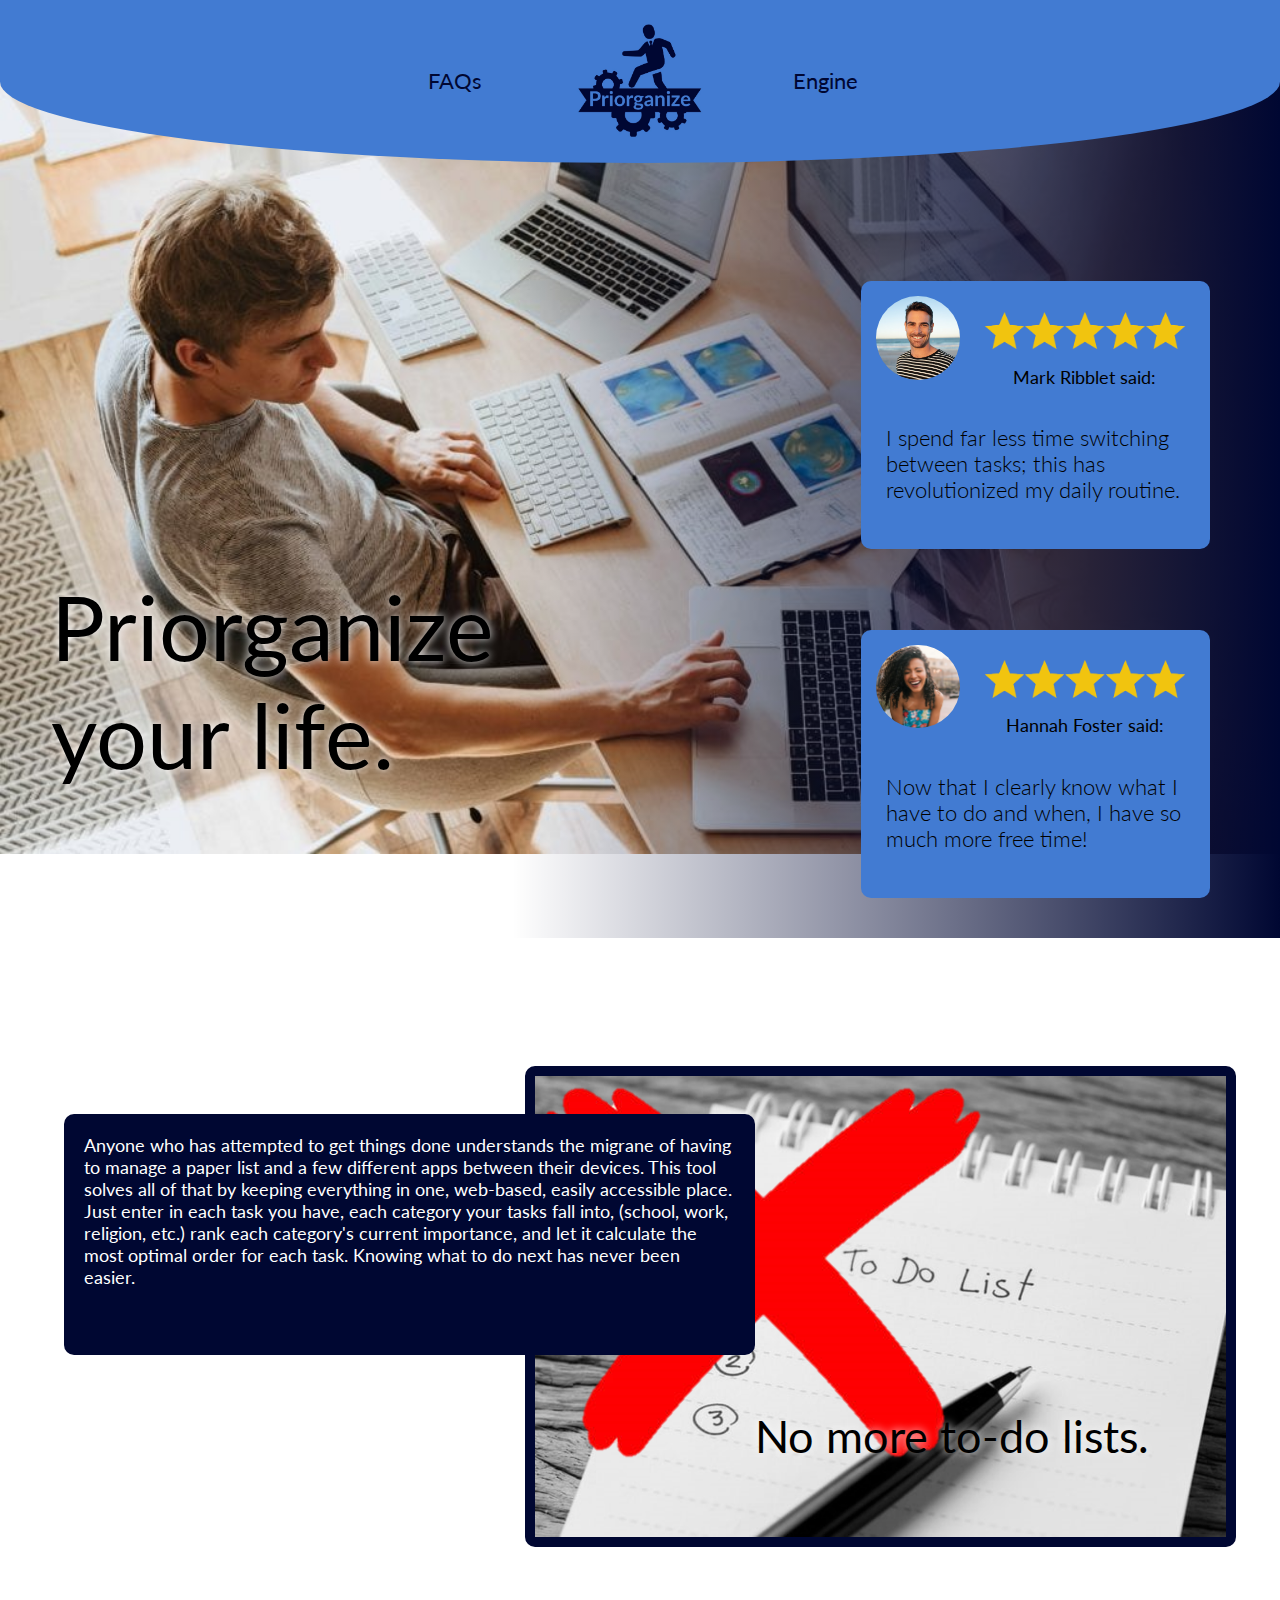
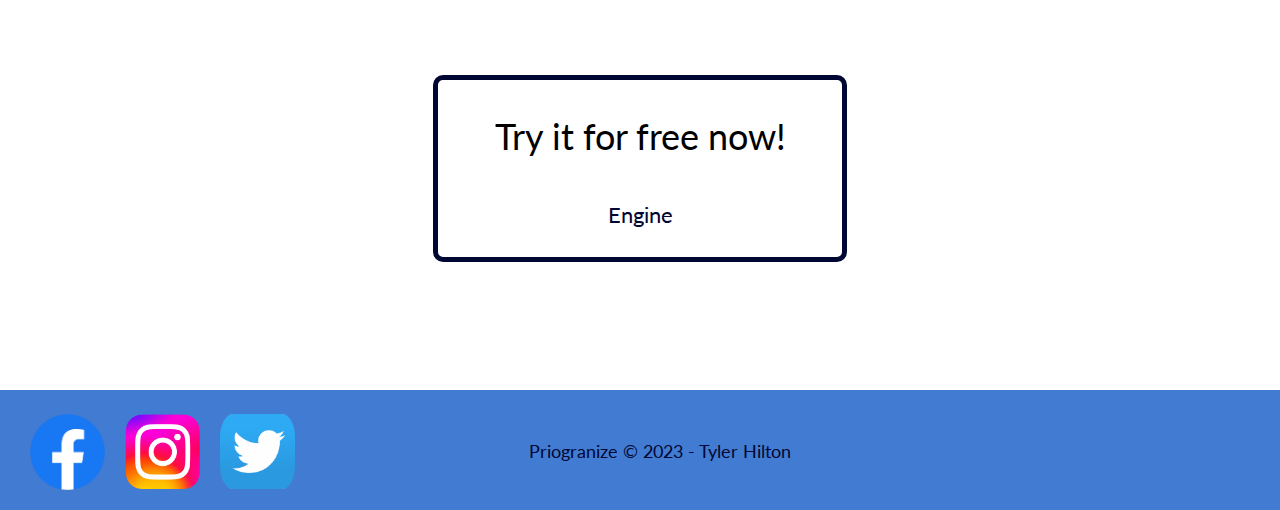
<file: priorganize/index.html>
<!DOCTYPE html>
<html lang="en">
<head>
    <meta charset="UTF-8">
    <meta name="viewport" content="width=device-width, initial-scale=1.0">
    <title>Priogranize Home</title>
    <link type="image/x-icon" rel="icon" href="./images/icon.png">
    <link type="text/css" rel="stylesheet" href="styles/styles.css">
</head>
<body>
    <header>
        <nav class="header-content">
            <a href="./faq.html">FAQs</a>
            <a href="./index.html">
                <img src="./images/Priorganize-logos.jpeg" alt="Logo" class="logo" >
            </a>
            <a href="./engine.html">Engine</a>
        </nav>
    </header>
    <div id="hero-cont">
        <img src="./images/manbeingproductive.jpg" alt="hero" id="hero">
        <h1 id="hero-text">
            Priorganize your life.
        </h1>
        <div id="review-cont">
            <div id="review-one" class="reviews">
                <img src="./images/mansmiling.png" alt="" class="pfp">
                <img src="./images/5-Star-Rating-Reviews-Transparent-PNG.png" alt="" class="stars">
                <h4 class="name">
                    Mark Ribblet said:
                </h4>
                <p class="review-text">
                    I spend far less time switching between tasks; this has revolutionized my daily routine.
                </p>
            </div>
            <div id="review-two" class="reviews">
                <img src="./images/womansmiling.png" alt="" class="pfp">
                <img src="./images/5-Star-Rating-Reviews-Transparent-PNG.png" alt="" class="stars">
                <h4 class="name">
                    Hannah Foster said:
                </h4>
                <p class="review-text">
                    Now that I clearly know what I have to do and when, I have so much more free time!
                </p>
            </div>
        </div>
    </div>
    <div id="todo-cont">
        <img src="./images/notodo.png" alt="no more to-do lists" id="todopic">
        <h1 id="catch">No more to-do lists.</h1>
        <h4 id="pitch">
            Anyone who has attempted to get things done understands the migrane of having to manage a paper list 
            and a few different apps between their devices. This tool solves all of that by keeping everything 
            in one, web-based, easily accessible place. Just enter in each task you have, each category your tasks 
            fall into, (school, work, religion, etc.) rank each category's current importance, and let it calculate 
            the most optimal order for each task. Knowing what to do next has never been easier.
        </h4>
    </div>
    <div class="invitation">
        <h1>
            Try it for free now!
        </h1>
        <nav>
            <a id="bottom-engine" href="./engine.html">Engine</a>
        </nav>
    </div>
    <footer>
        <div class="footer-content">
            <div class="social-media">
                <a href="http://facebook.com/"><img src="./images/Facebook-logo.png" alt="facebook logo"></a>
                <a href="http://instagram.com/"><img src="./images/Instagram-Logo-500x281.png" alt="instagram logo"></a>
                <a href="http://twitter.com/"><img id="twitter" src="./images/twitter_logo.png" alt="twitter logo"></a>
            </div>
            <div id="copyright">Priogranize &#169; 2023 - Tyler Hilton</div>
        </div>
    </footer>
</body>
</html>
</file>
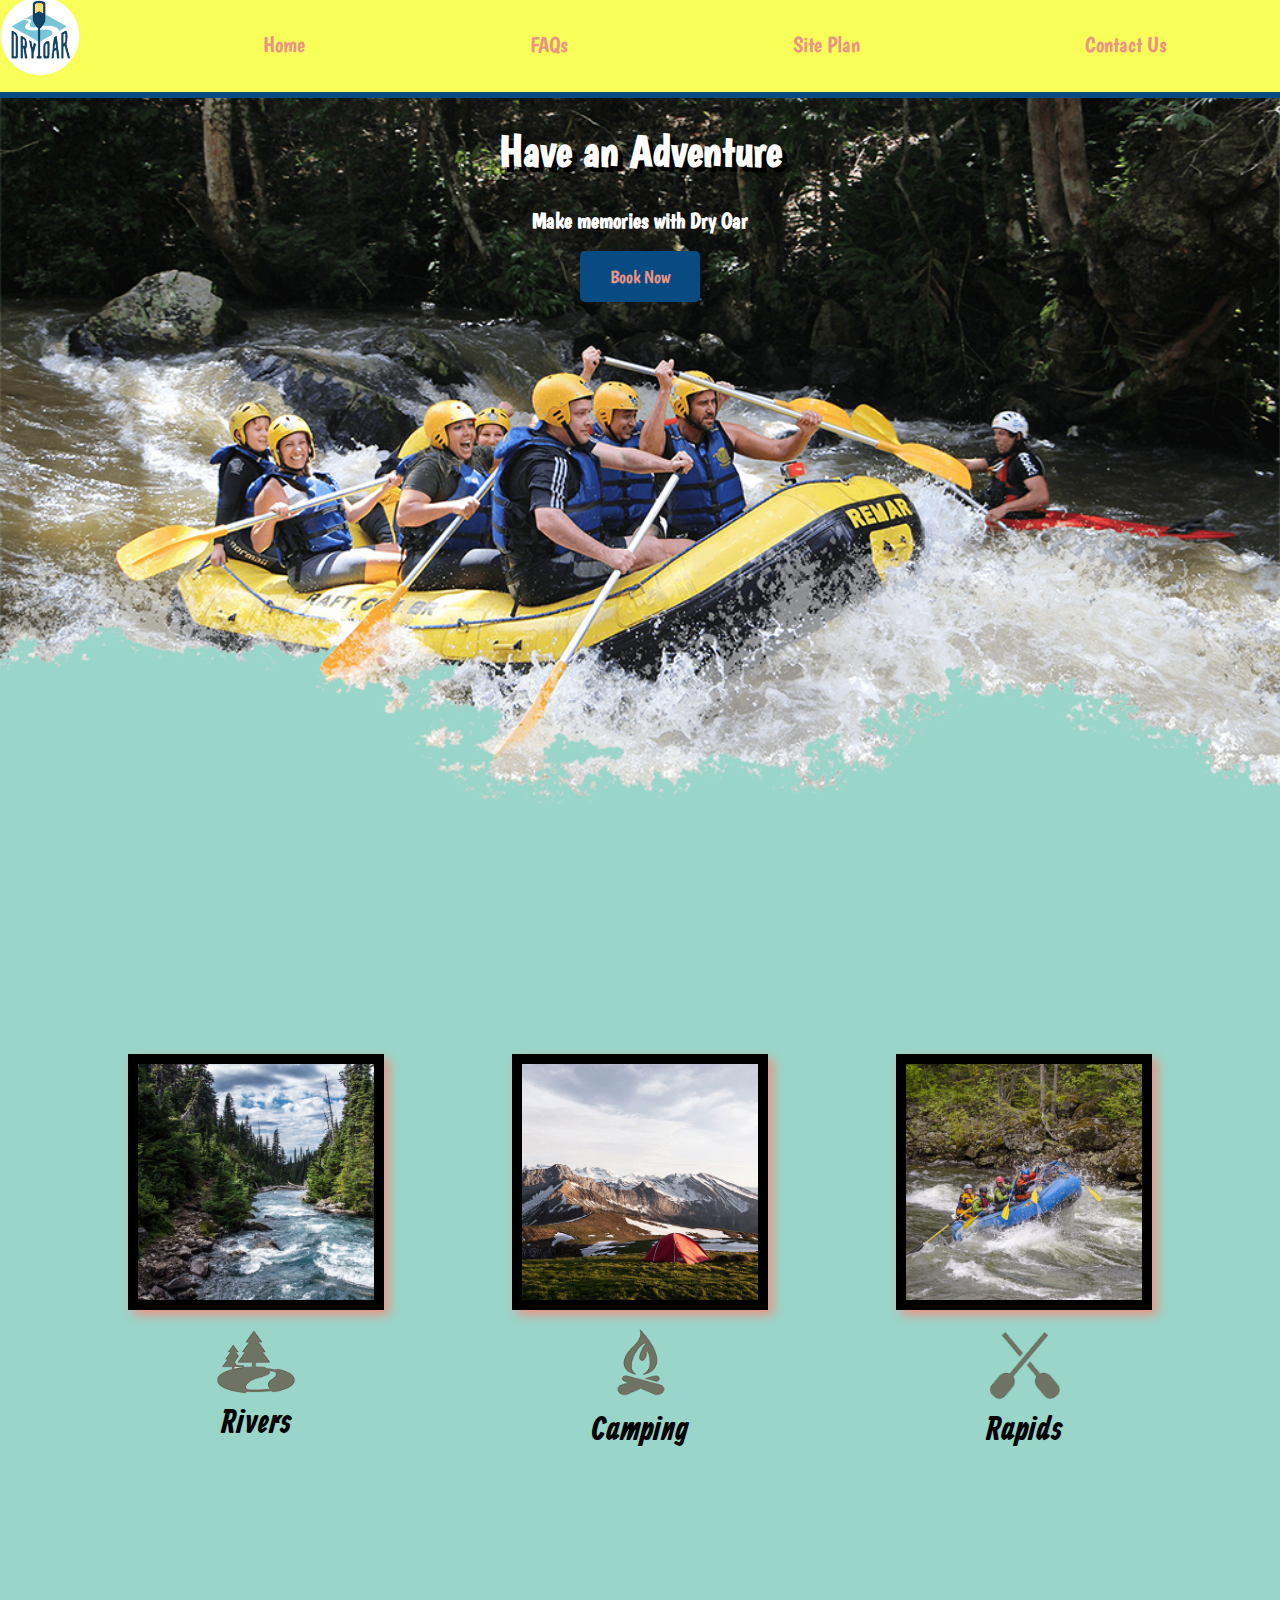
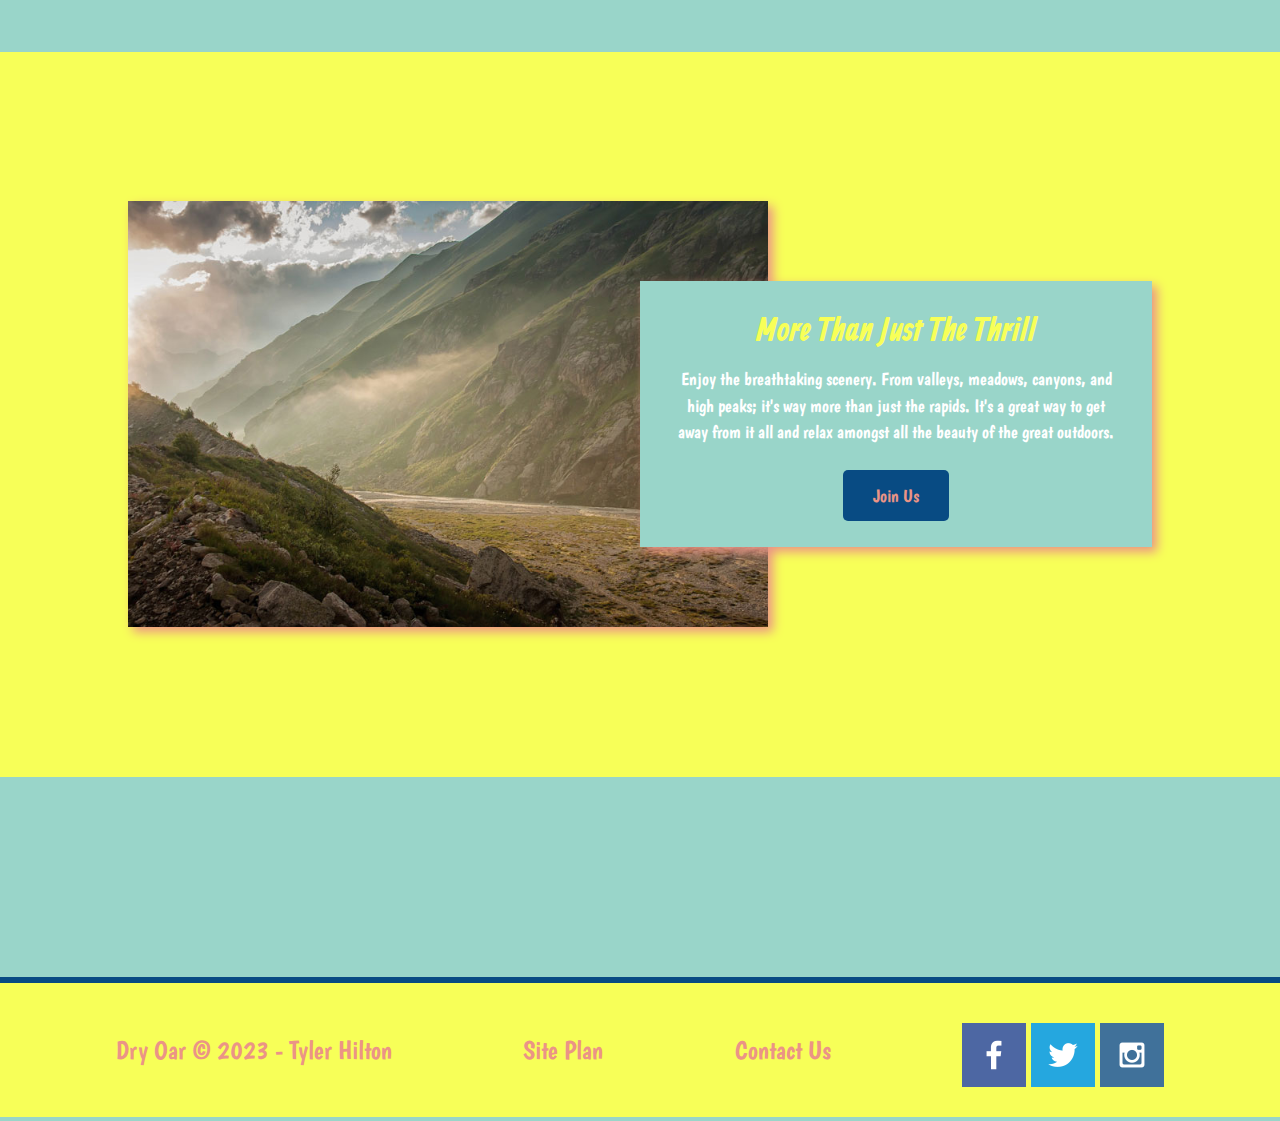
<file: wwr/index.html>
<!DOCTYPE html>
<html lang="en">

<head>
    <meta charset="UTF-8">
    <meta http-equiv="X-UA-Compatible" content="IE=edge">
    <meta name="viewport" content="width=device-width, initial-scale=1.0">
    <link rel="stylesheet" href="styles/styles.css">
    <title>Whitewater Rafting Vacations | Dry Oar Boating | Home</title>
</head>

<body>
    <div id="content">
        <header>
            <a href="index.html" id="logo_link">
                <img class="logo" src="images/logo.png" alt="Dry Oar Logo">
            </a>
            <nav>
                <a href="index.html">Home</a>
                <a href="rivers.html">FAQs</a>
                <a href="site-plan-rafting.html">Site Plan</a>
                <a href="contactus.html">Contact Us</a>
            </nav>
        </header>
        <div id="hero">
            <div id="hero-box">
                <img id="hero-img" src="./images/hero.png" alt="People enjoying wwring">
            </div>
            <section id="hero-msg">
                <h1 class="title">Have an Adventure</h1>
                <h4>Make memories with Dry Oar</h4>
                <div class="button-box">
                    <a class="book" href="contactus.html">Book Now</a>
                </div>
            </section>
        </div>
        <main class="home-grid">
            <section class="rivers-card">
                <img class="card-img" src="images/rivers.jpg" alt="river in forest">
                <img class="icon" src="images/river_icon.png" alt="river icon">
                <h2>Rivers</h2>
            </section>
            <section class="camping-card">
                <img class="card-img" src="images/camping.jpg" alt="tent in mountains">
                <img class="icon" src="images/fire_icon.png" alt="fire icon">
                <h2>Camping</h2>
            </section>
            <section class="rapids-card">
                <img class="card-img" src="images/rapids.jpg" alt="rafting boat">
                <img class="icon" src="images/oars.png" alt="oars icon">
                <h2>Rapids</h2>
            </section>
            <div id="background"></div>
            <img class="mountains" src="images/mountains.jpg" alt="Misty mountains">
            <section class="msg">
                <h2>More Than Just The Thrill</h2>
                <p>Enjoy the breathtaking scenery. From valleys, meadows, canyons, and high peaks; it's way more than
                    just the rapids. It's a great way to get away from it all and relax amongst all the beauty of the
                    great outdoors. </p>
                <a class='join' href="rivers.html">Join Us</a>
            </section>
        </main>
        <footer>
            <p>Dry Oar &copy; 2023 - Tyler Hilton</p>
            <p><a href="site-plan-rafting.html">Site Plan</a></p>
            <p><a href="contactus.html">Contact Us</a></p>
            <div class="social">
                <a href="https://facebook.com" target="_blank">
                    <img src="images/facebook.png" alt="fb icon">
                </a>
                <a href="https://twitter.com" target="_blank">
                    <img src="images/twitter.png" alt="twitter icon">
                </a>
                <a href="https://instagram.com" target="_blank">
                    <img src="images/instagram.png" alt="instagram icon">
                </a>
            </div>
        </footer>
    </div>
</body>

</html>
</file>
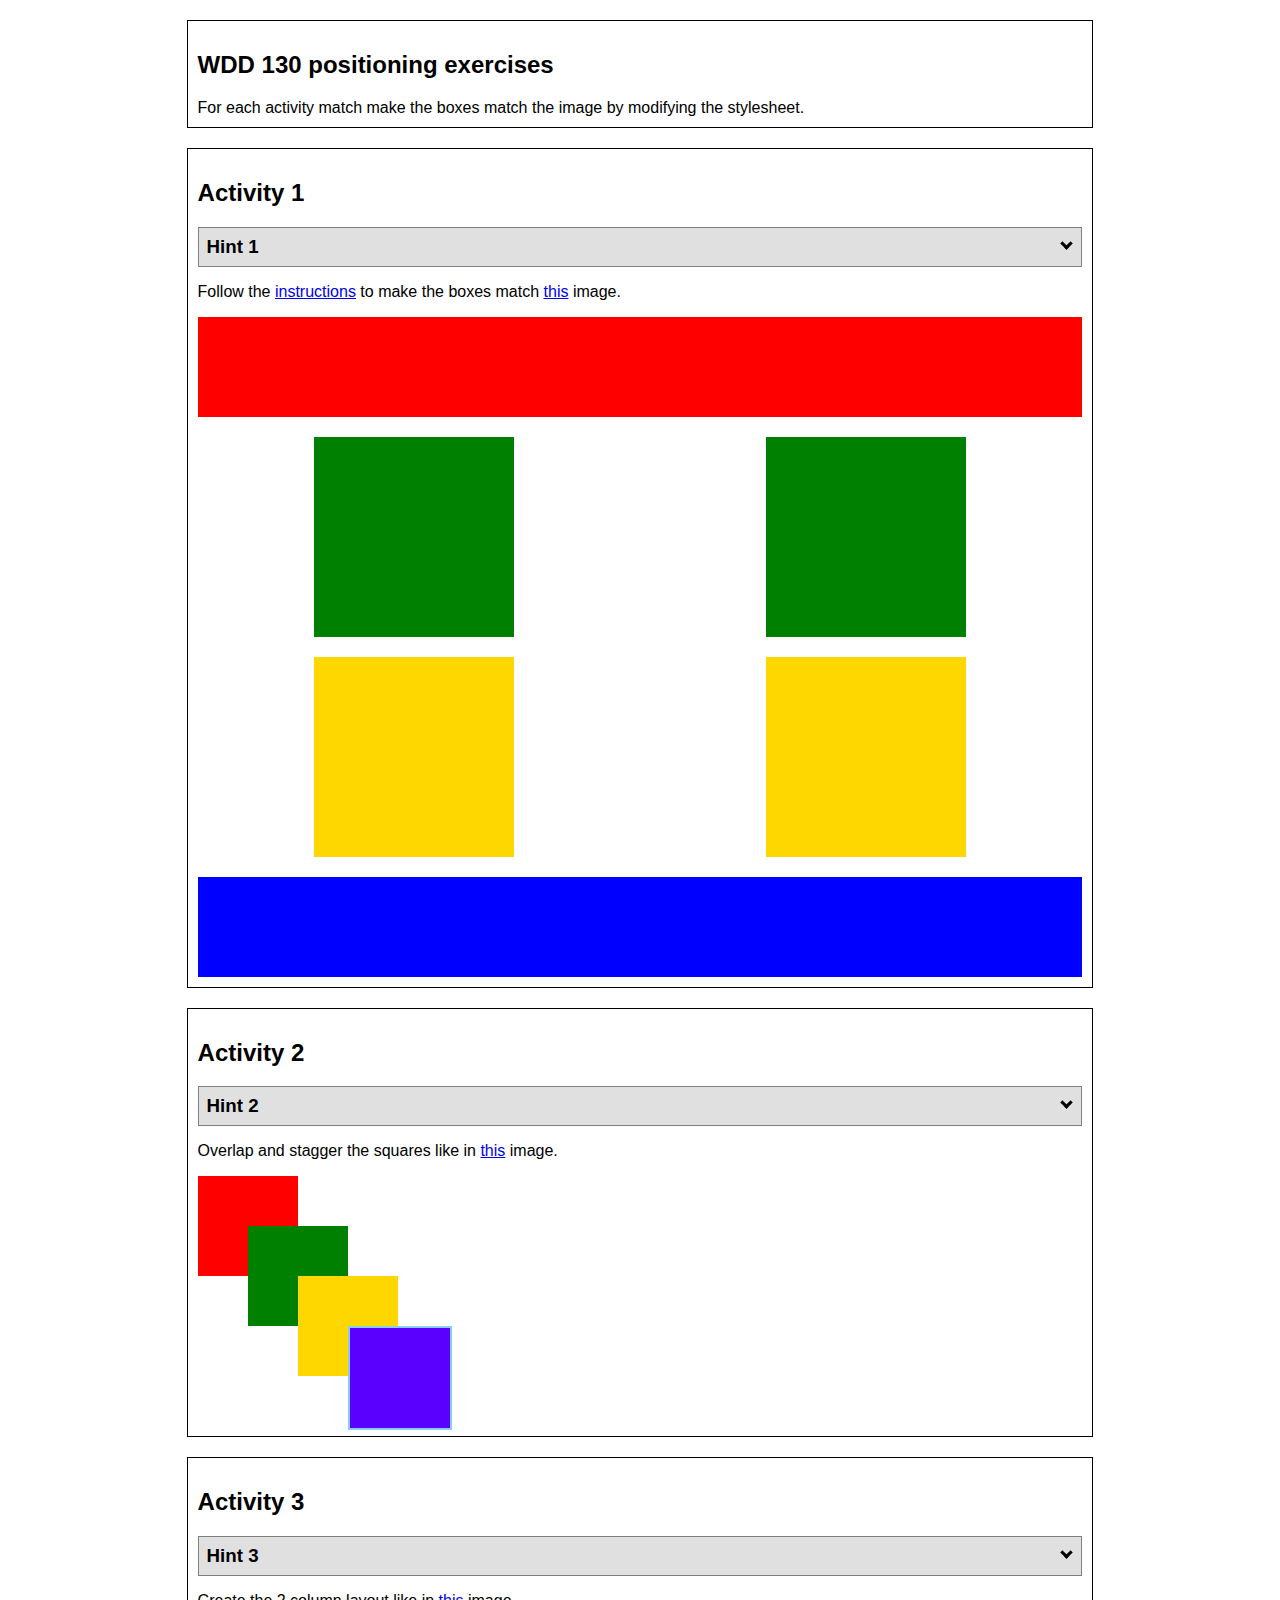
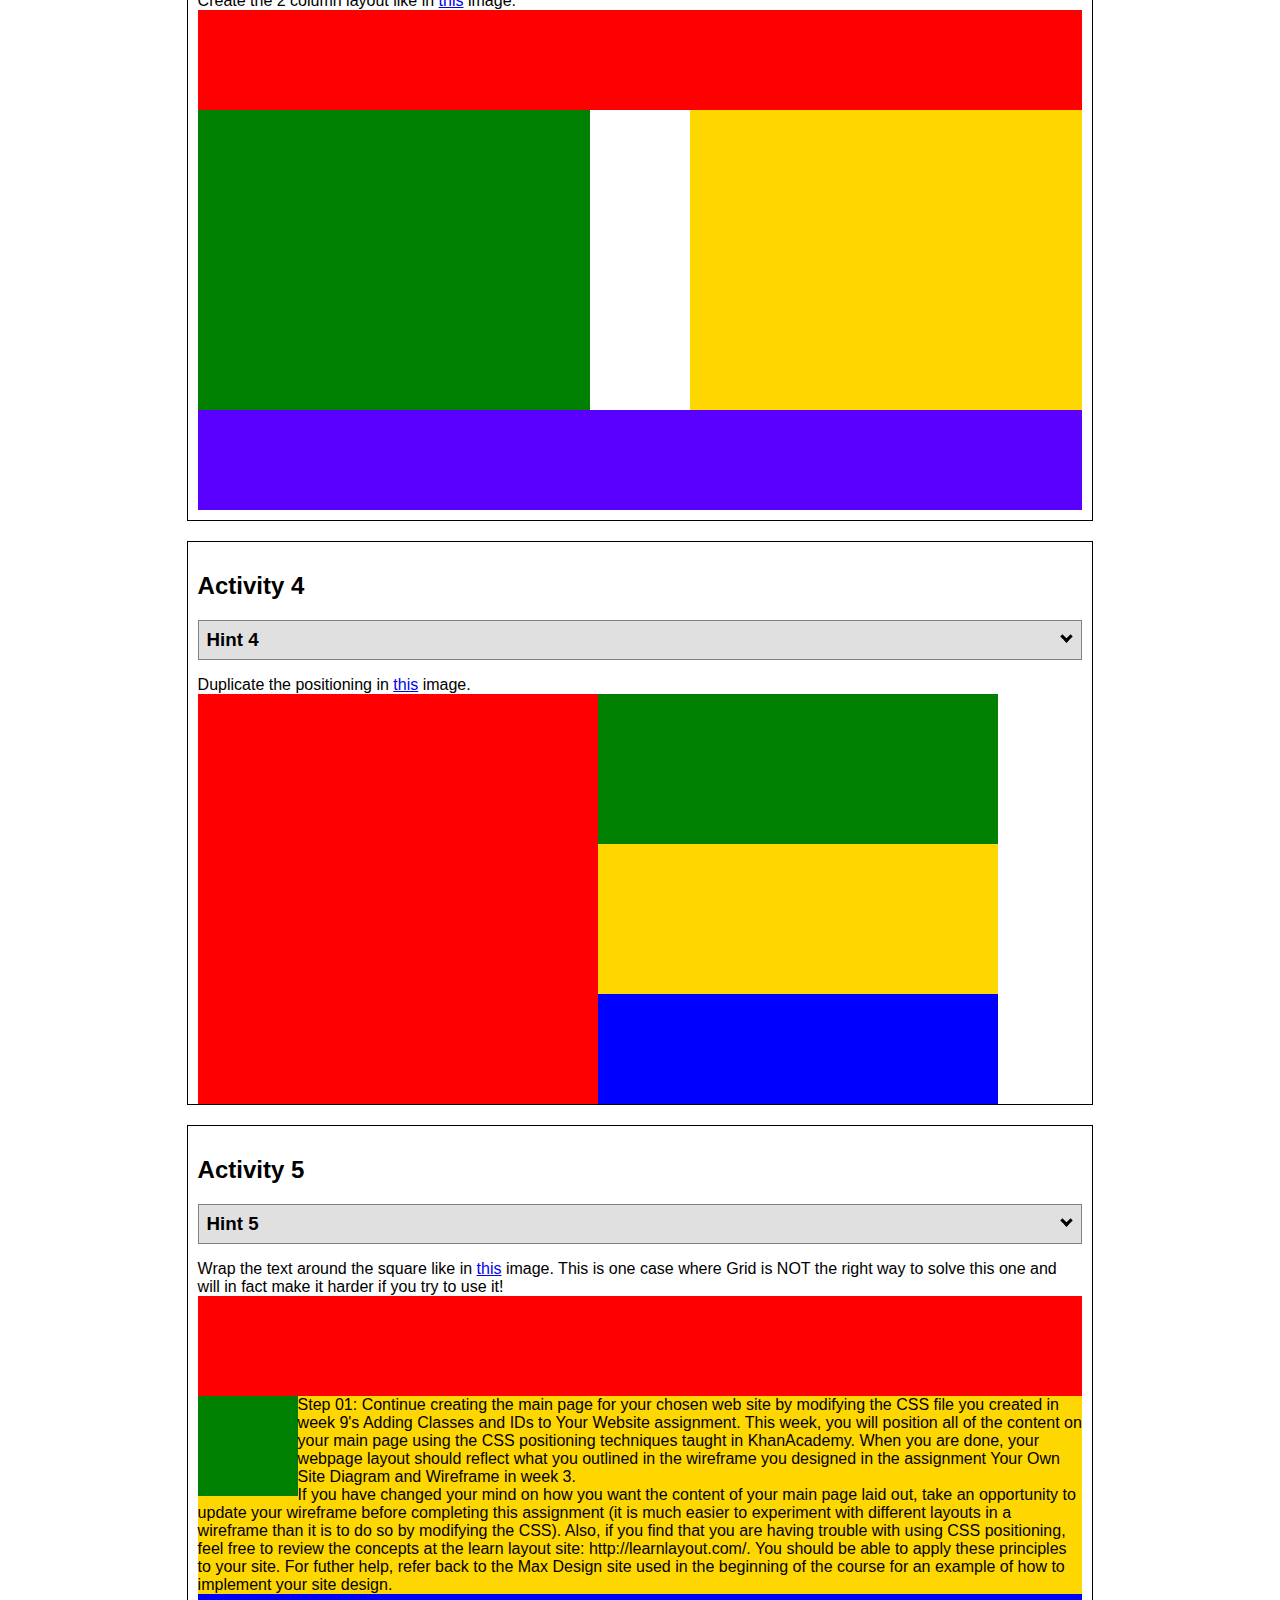
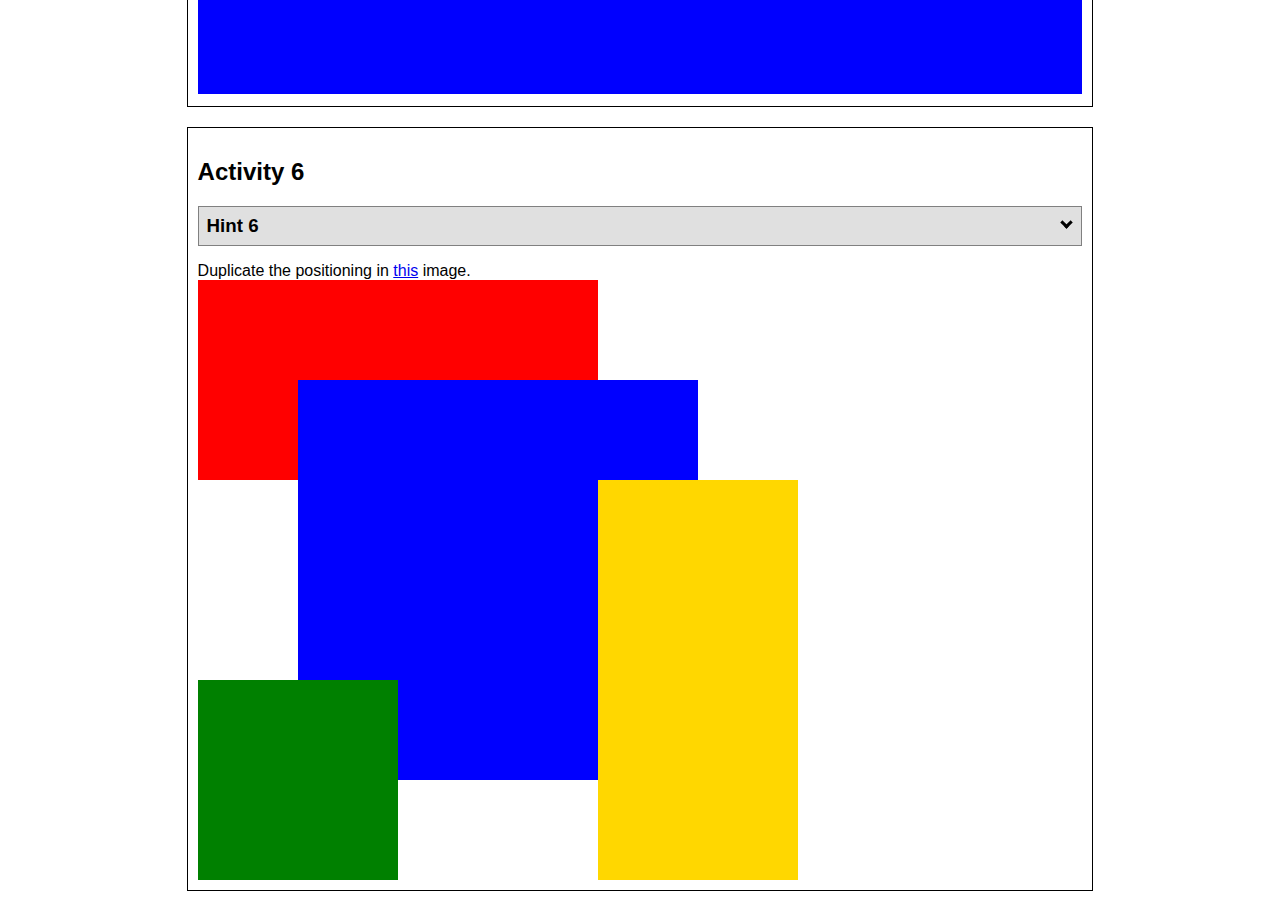
<file: positioning/positioning.html>
<!DOCTYPE html>
<html lang="en">
  <head>
    <!-- HTML - Name: positioning.html -->
    <title>Positioning Activity</title>
    <link rel="stylesheet" type="text/css" href="positionstyles.css" />
  </head>
  <body>
    <div class="activity">
      <h2>WDD 130 positioning exercises</h2>
      For each activity match make the boxes match the image by modifying the stylesheet.</div>
    <div class="activity">
      <h2>Activity 1</h2>
      <section class="hint"><input type="checkbox" ><i></i> <h3>Hint 1</h3><div><p>Check out the <a href="https://byui-wdd.github.io/wdd130/activities/w06-css-positioning.html" target="_blank">activity instructions</a> in Ilearn!</p></div></section>
      <p>Follow the <a href="https://byui-wdd.github.io/wdd130/activities/w06-css-positioning.html" target="_blank">instructions</a> to make the boxes match  <a href="https://byui-wdd.github.io/wdd130/images/example1.png" target="_blank">this</a> image.</p>
      <div class="content1" >
        <div class="red1" ></div>
        <div class="green1" ></div>
        <div class="green1" ></div>
        <div class="yellow1"></div>
        <div class="yellow1"></div>
        <div class="blue1"></div>
      </div>
    </div>
    <div class="activity">
      <h2>Activity 2</h2>
      <section class="hint"><input type="checkbox" > <h3>Hint 2</h3><i></i><div>
      <ul>
      <li>grid-template-columns: 50px 50px 50px 50px 50px </li></ul></div></section>
      <p>Overlap and stagger the squares like in <a href="https://byui-wdd.github.io/wdd130/images/example2.png" target="_blank">this</a> image.</p>
      <div class="content2" >
        <div class="red2" ></div>
        <div class="green2" ></div>
        <div class="yellow2"></div>
        <div class="blue2"></div>
      </div>
    </div>
    <div class="activity">
      <h2>Activity 3</h2>
      <section class="hint"><input type="checkbox" > <h3>Hint 3</h3><i></i><div><p>This one is going to be best solved with CSS Grid. Remember to make the boxes the right width first...then start moving them around. </p><h4>Properties used:</h4><ul><li>display:grid;</li><li>grid-template-columns:</li><li>grid-column-gap:</li>
        <li>grid-column:</li>  </ul></div></section>
      Create the 2 column layout like in <a href="https://byui-wdd.github.io/wdd130/images/example3.png" target="_blank">this</a>  image.
      <div class="content3" >
        <div class="red3" ></div>
        <div class="green3" ></div>
        <div class="yellow3"></div>
        <div class="blue3"></div>
      </div>
    </div>
    <div class="activity">
      <h2>Activity 4</h2>
      <section class="hint"><input type="checkbox" > <h3>Hint 4</h3><i></i><div><p>For the others we have been primarily concerned with width. For this one you will need to adjust height as well. </p><h4>Properties used:</h4><ul><li>display:grid;</li><li>grid-template-columns:</li><li>grid-row:</li></ul></div></section>
      Duplicate the positioning in <a href="https://byui-wdd.github.io/wdd130/images/example4.png" target="_blank">this</a> image. 
      <div class="content4" >
        <div class="red4" ></div>
        <div class="green4" ></div>
        <div class="yellow4"></div>
        <div class="blue4"></div>
      </div>
    </div>

    <div class="activity">
      <h2>Activity 5</h2>
      <section class="hint"><input type="checkbox" > <h3>Hint 5</h3><i></i><div><p>Grid is <strong>not</strong> the right way to do this.  In fact there is only one way to really do that...and that is with float. Remember that we float the thing we want the text to wrap around.  Also remember to start by making all the shapes the right size and shape.</p><h4>Properties used:</h4><ul><li>float: left;</li></ul></div></section>
      Wrap the text around the square like in <a href="https://byui-wdd.github.io/wdd130/images/example5.png" target="_blank">this</a> image. This is one case where Grid is NOT the right way to solve this one and will in fact make it harder if you try to use it!
      <div class="content5" >
        <div class="red5" ></div>
        <div class="green5" ></div>
        <div class="yellow5">Step 01: Continue creating the main page for your chosen web site by modifying the CSS file you created in week 9's Adding Classes and IDs to Your Website assignment. This week, you will position all of the content on your main page using the CSS positioning techniques taught in KhanAcademy. When you are done, your webpage layout should reflect what you outlined in the wireframe you designed in the assignment Your Own Site Diagram and Wireframe in week 3. <br />
          If you have changed your mind on how you want the content of your main page laid out, take an opportunity to update your wireframe before completing this assignment (it is much easier to experiment with different layouts in a wireframe than it is to do so by modifying the CSS). Also, if you find that you are having trouble with using CSS positioning, feel free to review the concepts at the learn layout site: http://learnlayout.com/. You should be able to apply these principles to your site. For futher help, refer back to the Max Design site used in the beginning of the course for an example of how to implement your site design.</div>
        <div class="blue5"></div>
      </div>
    </div>
    <div class="activity">
      <h2>Activity 6</h2>
      <section class="hint"><input type="checkbox" > <h3>Hint 6</h3><i></i><div><p>This one is all about visualizing the grid behind the layout. If you are having a hard time doing that first: all the sizes are even multiples of 100, and second here is another example with the lines drawn: <a href="https://byui-wdd.github.io/wdd130/images/example6-hint.png" target="_blank">example 6 with lines</a>. For this one you will find it easiest if you use px for the column width. You can also use <kbd>z-index</kbd> to control the element layering.    </p><h4>Properties used:</h4><ul><li>display:grid;</li><li>grid-template-columns:</li><li>grid-column:</li><li>grid-row:</li><li><a href="https://www.w3schools.com/cssref/pr_pos_z-index.asp" target="_blank">z-index:</a></li></ul></div></section>
      Duplicate the positioning in <a href="https://byui-wdd.github.io/wdd130/images/example6.png" target="_blank">this</a> image.
      <div class="content6" >
        <div class="red6" ></div>
        <div class="green6" ></div>
        <div class="yellow6"></div>
        <div class="blue6"></div>
      </div>
    </div>
  </body>
</html>
</file>
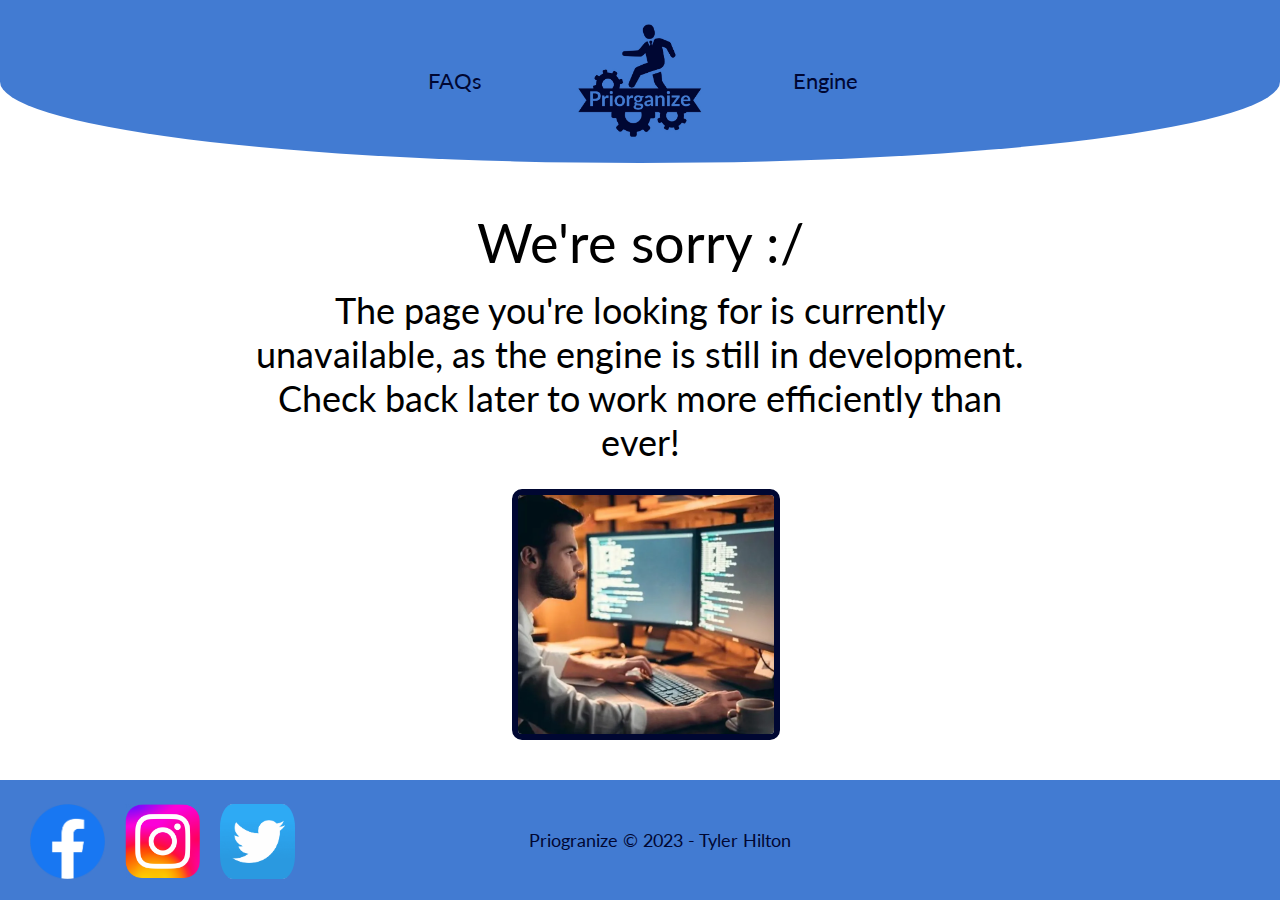
<file: priorganize/engine.html>
<!DOCTYPE html>
<html lang="en">
<head>
    <meta charset="UTF-8">
    <meta name="viewport" content="width=device-width, initial-scale=1.0">
    <title>Priogranize Engine</title>
    <link type="image/x-icon" rel="icon" href="./images/icon.png">
    <link type="text/css" rel="stylesheet" href="styles/styles.css">
</head>
<body>
    <header>
        <nav class="header-content">
            <a href="./faq.html">FAQs</a>
            <a href="./index.html">
                <img src="./images/Priorganize-logos.jpeg" alt="Logo" class="logo" >
            </a>
            <a href="./engine.html">Engine</a>
        </nav>
    </header>
    <h1 id="sorry">
        We're sorry :/
    </h1>
    <h2 id="explanation">
        The page you're looking for is currently unavailable, as the engine is still 
        in development. Check back later to work more efficiently than ever!
    </h2>
    <div class="container">
        <img src="./images/developer.png" alt="developer" id="developer">
        <div class="overlay">
          <div id="overlay_text">Contact us for hiring inquiries.</div>
        </div>
      </div>
    <footer>
        <div class="footer-content">
            <div class="social-media">
                <a href="http://facebook.com/"><img src="./images/Facebook-logo.png" alt="facebook logo"></a>
                <a href="http://instagram.com/"><img src="./images/Instagram-Logo-500x281.png" alt="instagram logo"></a>
                <a href="http://twitter.com/"><img id="twitter" src="./images/twitter_logo.png" alt="twitter logo"></a>
            </div>
            <div id="copyright">Priogranize &#169; 2023 - Tyler Hilton</div>
        </div>
    </footer>
</body>
</html>
</file>
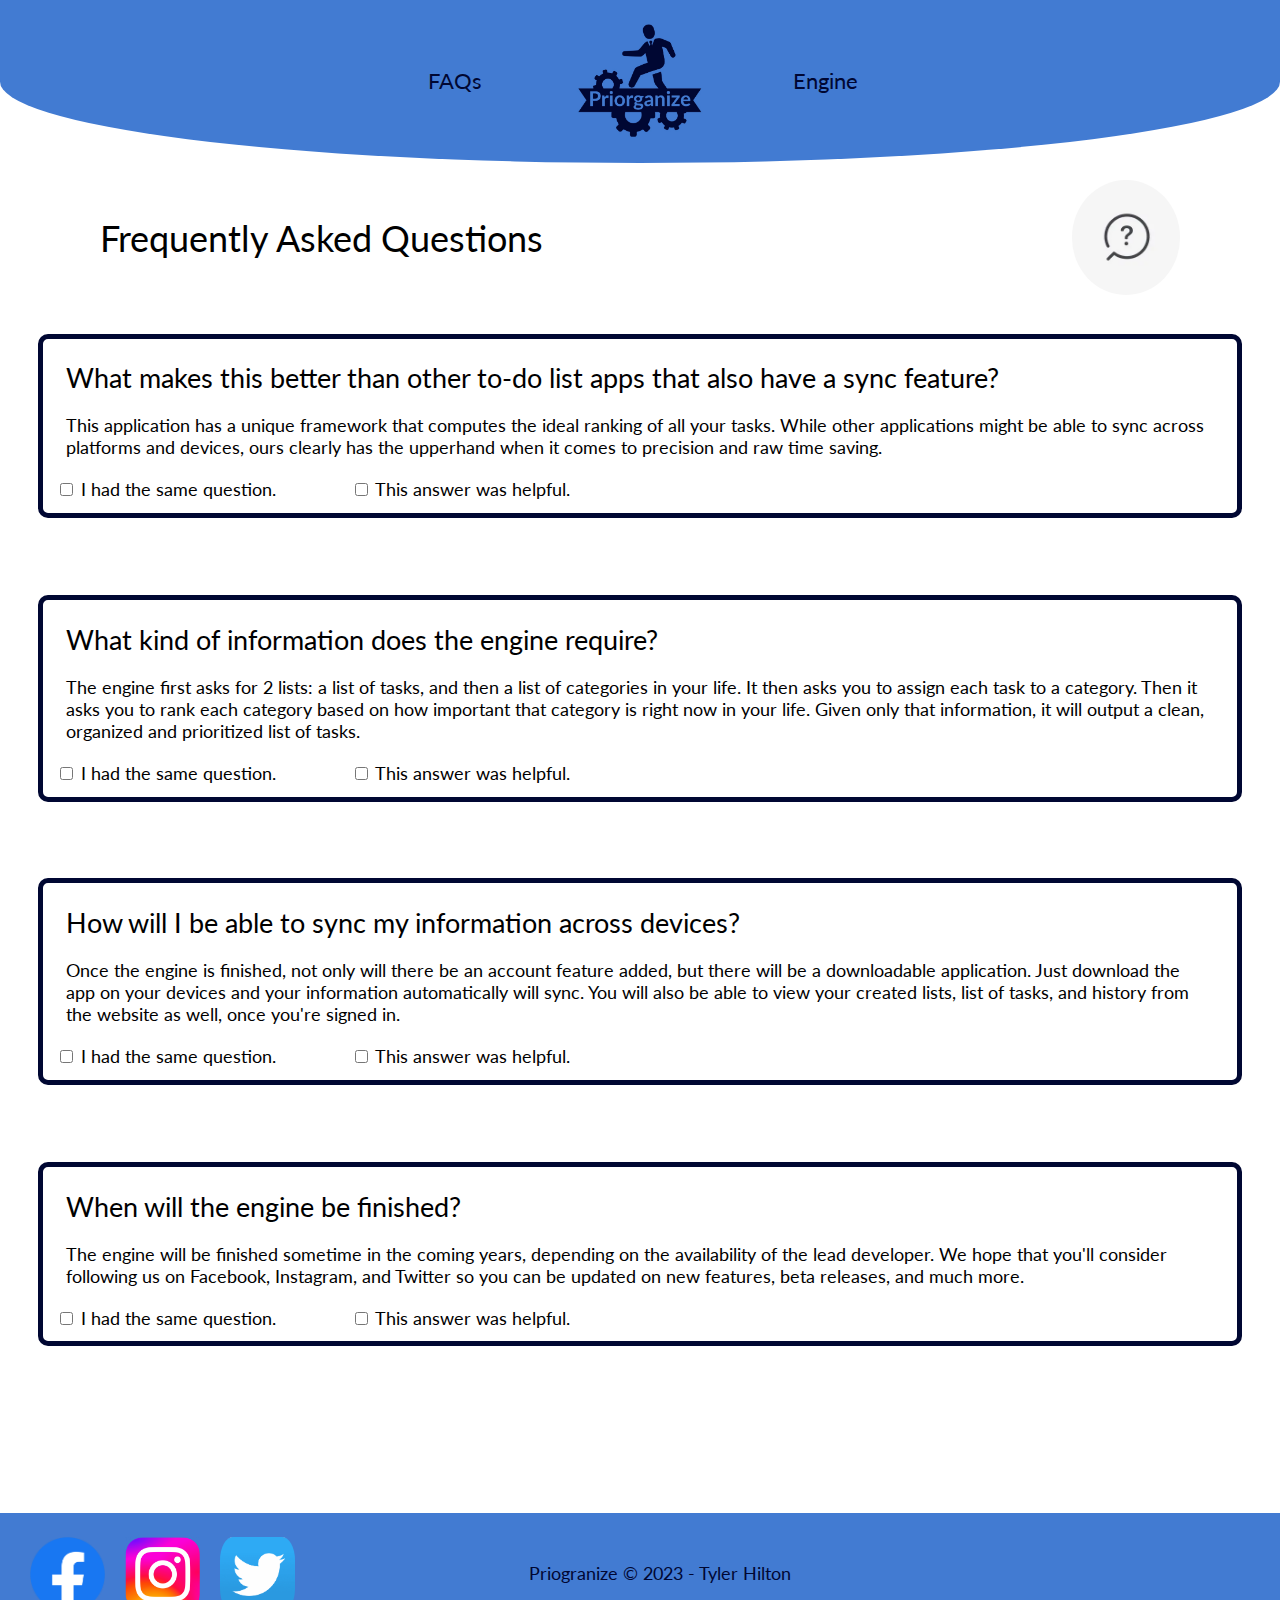
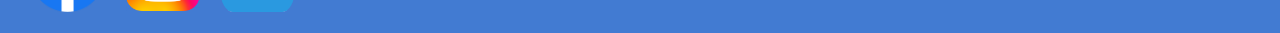
<file: priorganize/faq.html>
<!DOCTYPE html>
<html lang="en">
<head>
    <meta charset="UTF-8">
    <meta name="viewport" content="width=device-width, initial-scale=1.0">
    <title>Priogranize FAQs</title>
    <link type="image/x-icon" rel="icon" href="./images/icon.png">
    <link type="text/css" rel="stylesheet" href="styles/styles.css">
</head>
<body>
    <header>
        <nav class="header-content">
            <a href="./faq.html">FAQs</a>
            <a href="./index.html">
                <img src="./images/Priorganize-logos.jpeg" alt="Logo" class="logo" >
            </a>
            <a href="./engine.html">Engine</a>
        </nav>
    </header>
    <div id="faq-head">
        <h1 id="faq-title">Frequently Asked Questions</h1>
        <img src="./images/question_mark.png" alt="" id="question-mark">
    </div>
    <div class="faq-box">
        <div class="q">
            What makes this better than other to-do list apps that also have a sync feature?
        </div>
        <div class="a">
            This application has a unique framework that computes the ideal ranking of all your tasks. While other applications 
            might be able to sync across platforms and devices, ours clearly has the upperhand when it comes to precision and
             raw time saving.
        </div>
        <input type="checkbox" id="ihad1">
        <label for="ihad1" class="check1">
            I had the same question.
        </label>
        <input type="checkbox" id="thisa1">
        <label for="thisa1" class="check2">
            This answer was helpful.
        </label>
    </div>
    <div class="faq-box">
        <div class="q">
            What kind of information does the engine require?
        </div>
        <div class="a">
            The engine first asks for 2 lists: a list of tasks, and then a list of categories in your life. It then asks you to assign
             each task to a category. Then it asks you to rank each category based on how important that category is right now in your 
             life. Given only that information, it will output a clean, organized and prioritized list of tasks.
        </div>
        <input type="checkbox" id="ihad2">
        <label for="ihad2" class="check1">
            I had the same question.
        </label>
        <input type="checkbox" id="thisa2">
        <label for="thisa2" class="check2">
            This answer was helpful.
        </label>
    </div>
    <div class="faq-box">
        <div class="q">
            How will I be able to sync my information across devices?
        </div>
        <div class="a">
            Once the engine is finished, not only will there be an account feature added, but there will be a downloadable application. 
            Just download the app on your devices and your information automatically will sync. You will also be able to view your created
             lists, list of tasks, and history from the website as well, once you're signed in.
        </div>
        <input type="checkbox" id="ihad3">
        <label for="ihad3" class="check1">
            I had the same question.
        </label>
        <input type="checkbox" id="thisa3">
        <label for="thisa3" class="check2">
            This answer was helpful.
        </label>
    </div>
    <div class="faq-box">
        <div class="q">
            When will the engine be finished?
        </div>
        <div class="a">
            The engine will be finished sometime in the coming years, depending on the availability of the lead developer. We hope that
            you'll consider following us on Facebook, Instagram, and Twitter so you can be updated on new features, beta releases, and
            much more.
        </div>
        <input type="checkbox" id="ihad4">
        <label for="ihad4" class="check1">
            I had the same question.
        </label>
        <input type="checkbox" id="thisa4">
        <label for="thisa4" class="check2">
            This answer was helpful.
        </label>
    </div>
    <div id="bottom"></div>
    <footer>
        <div class="footer-content">
            <div class="social-media">
                <a href="http://facebook.com/"><img src="./images/Facebook-logo.png" alt="facebook logo"></a>
                <a href="http://instagram.com/"><img src="./images/Instagram-Logo-500x281.png" alt="instagram logo"></a>
                <a href="http://twitter.com/"><img id="twitter" src="./images/twitter_logo.png" alt="twitter logo"></a>
            </div>
            <div id="copyright">Priogranize &#169; 2023 - Tyler Hilton</div>
        </div>
    </footer>
</body>
</html>
</file>
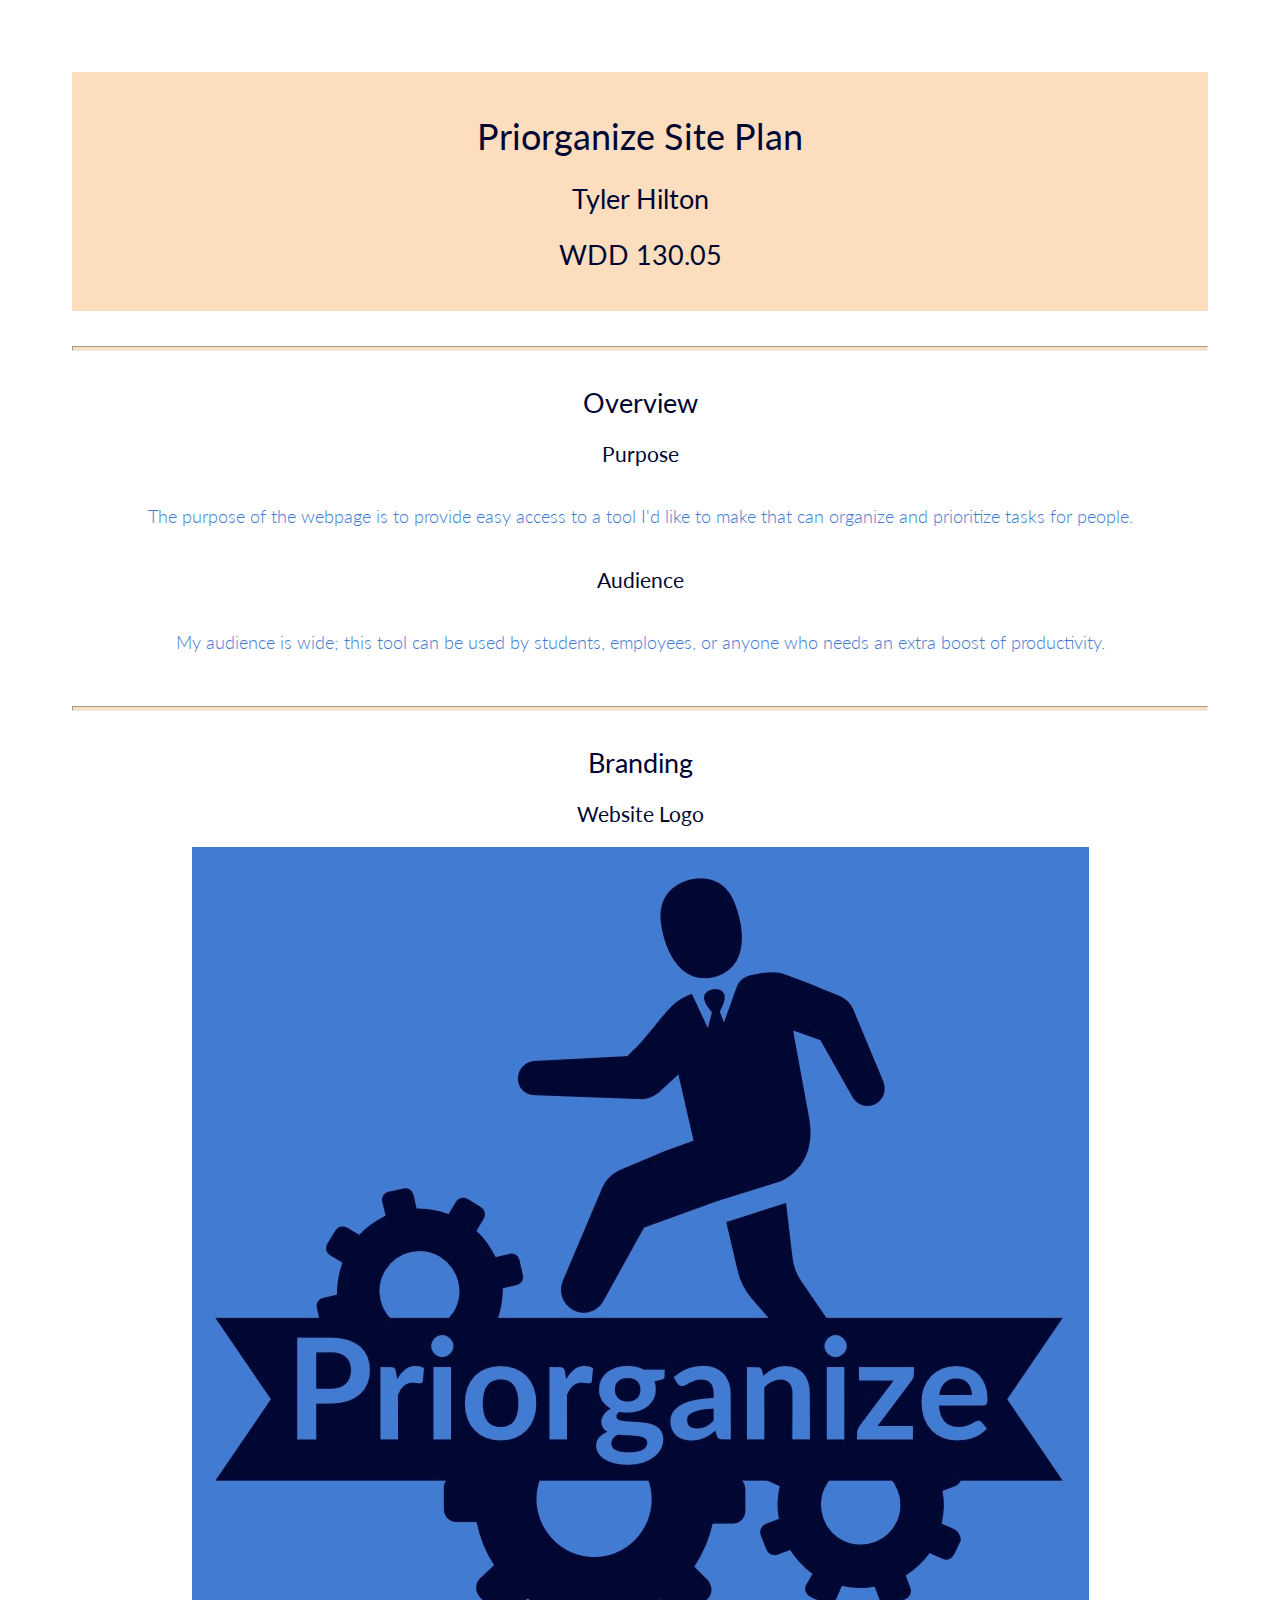
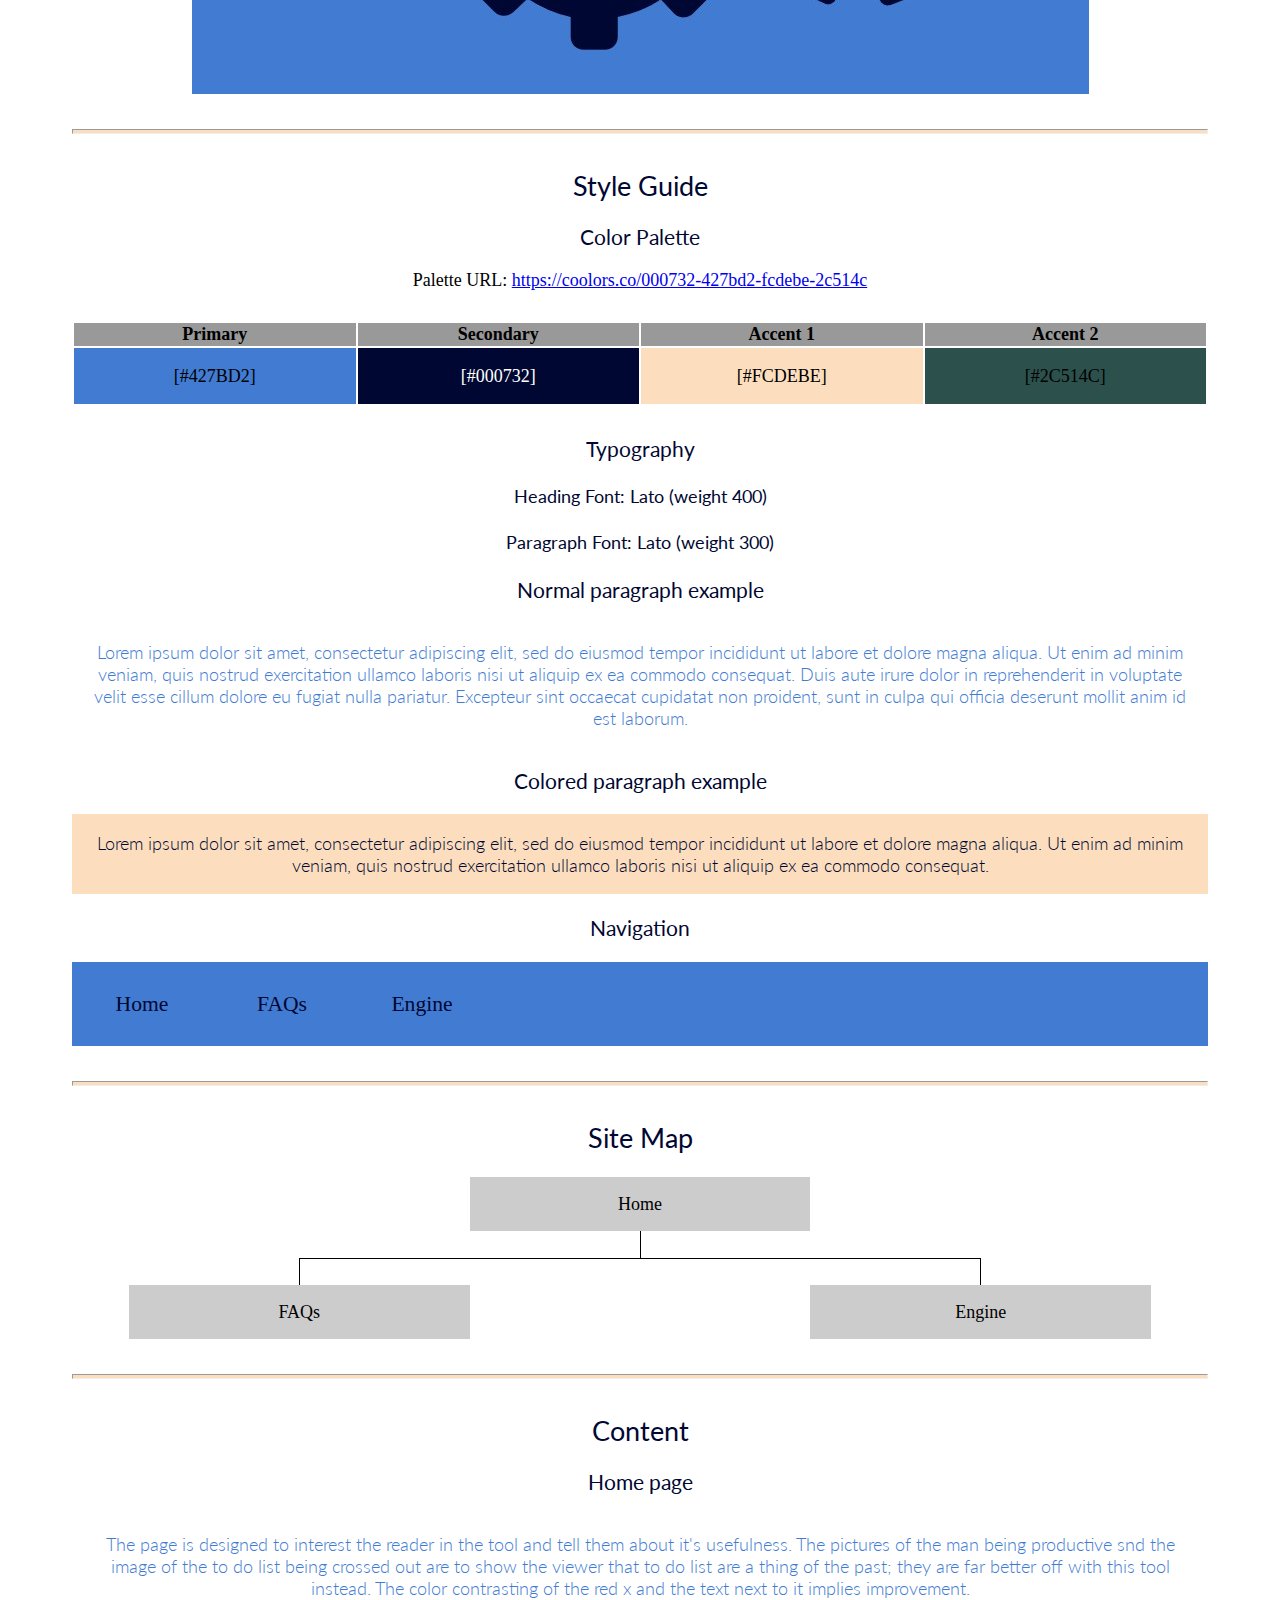
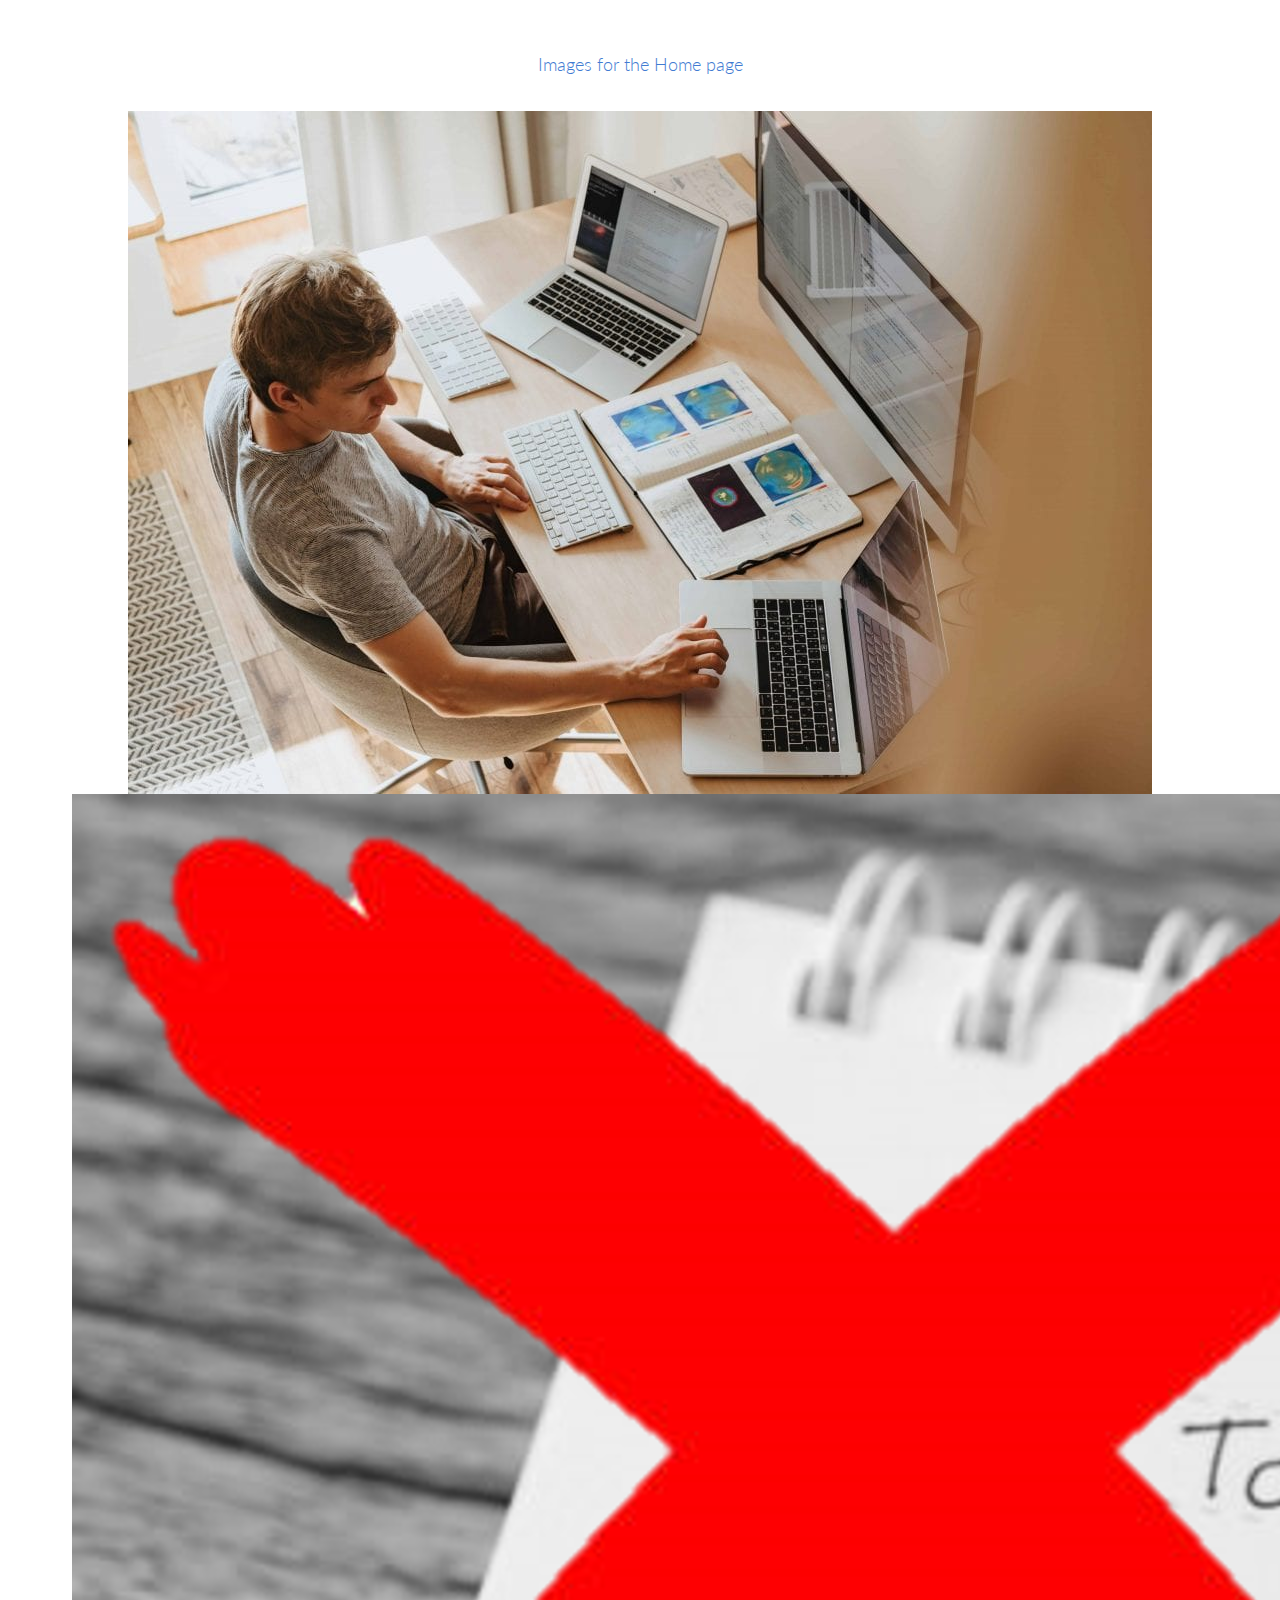
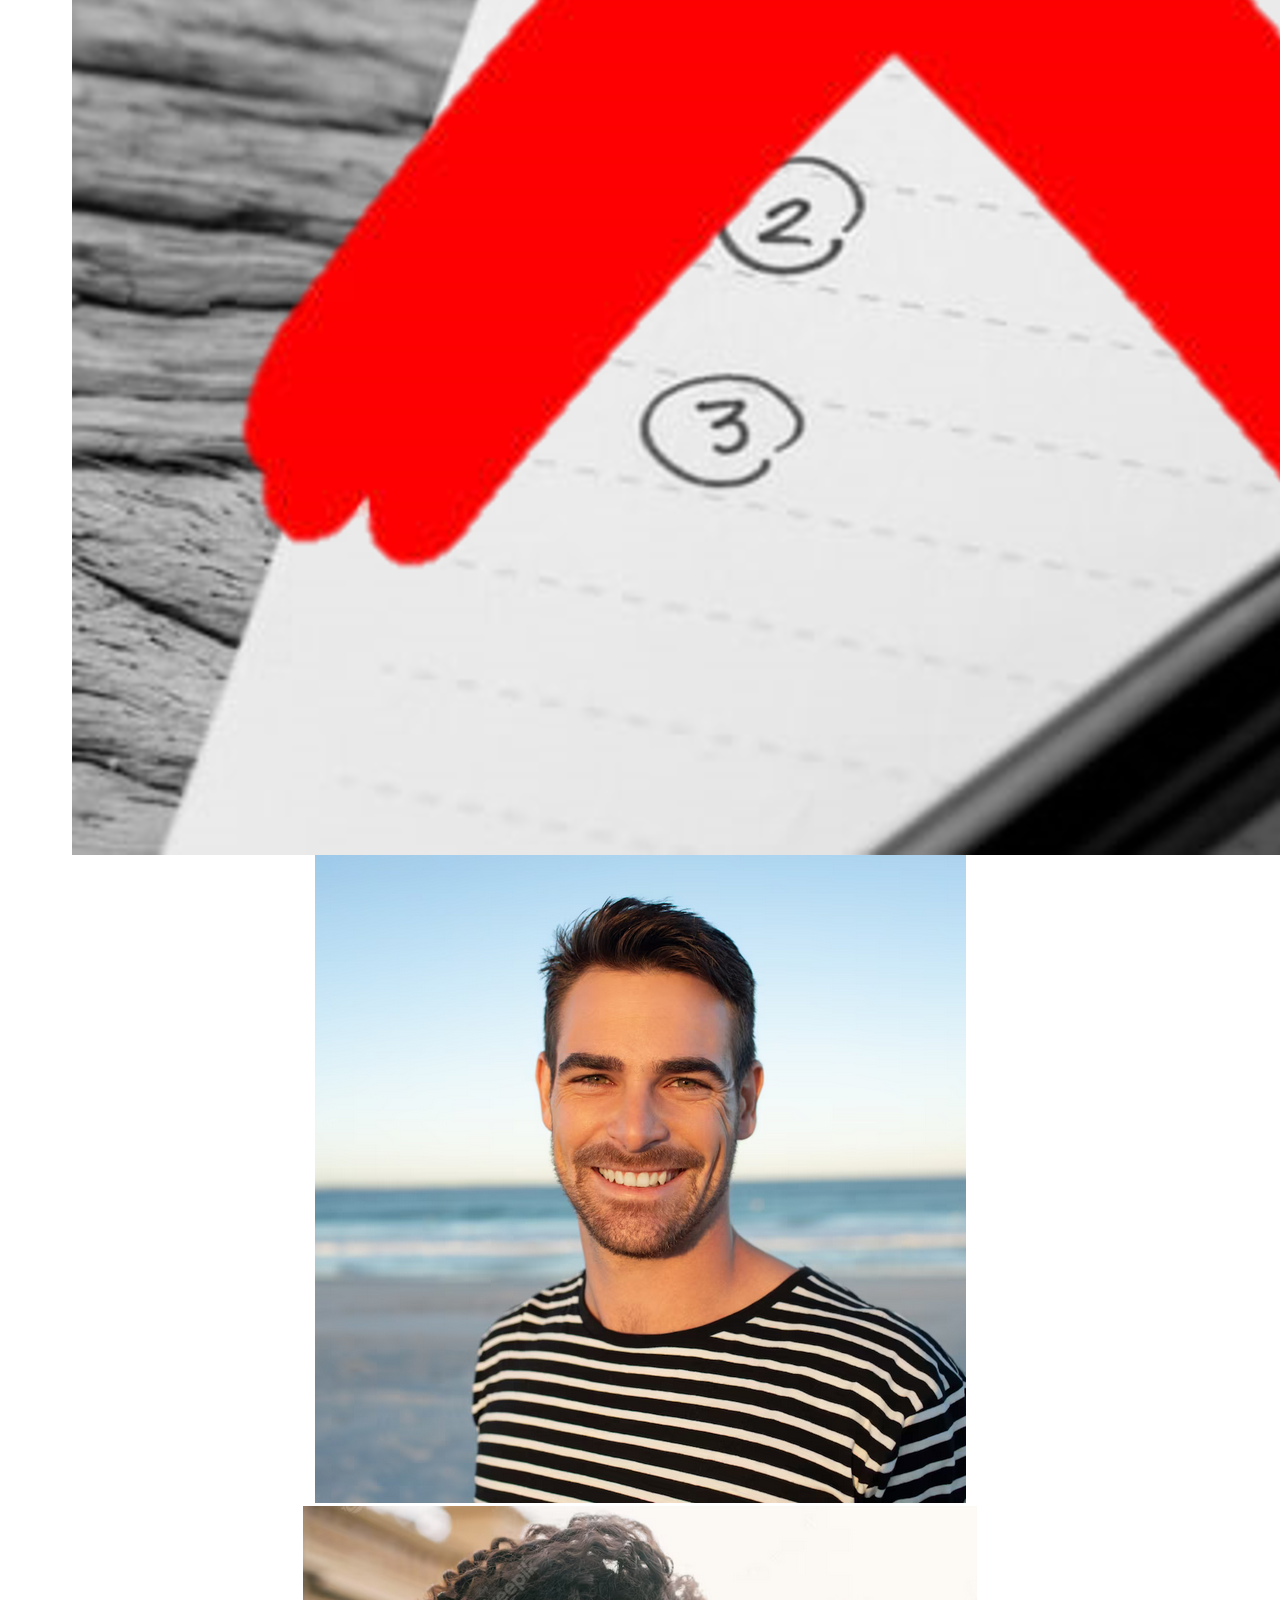
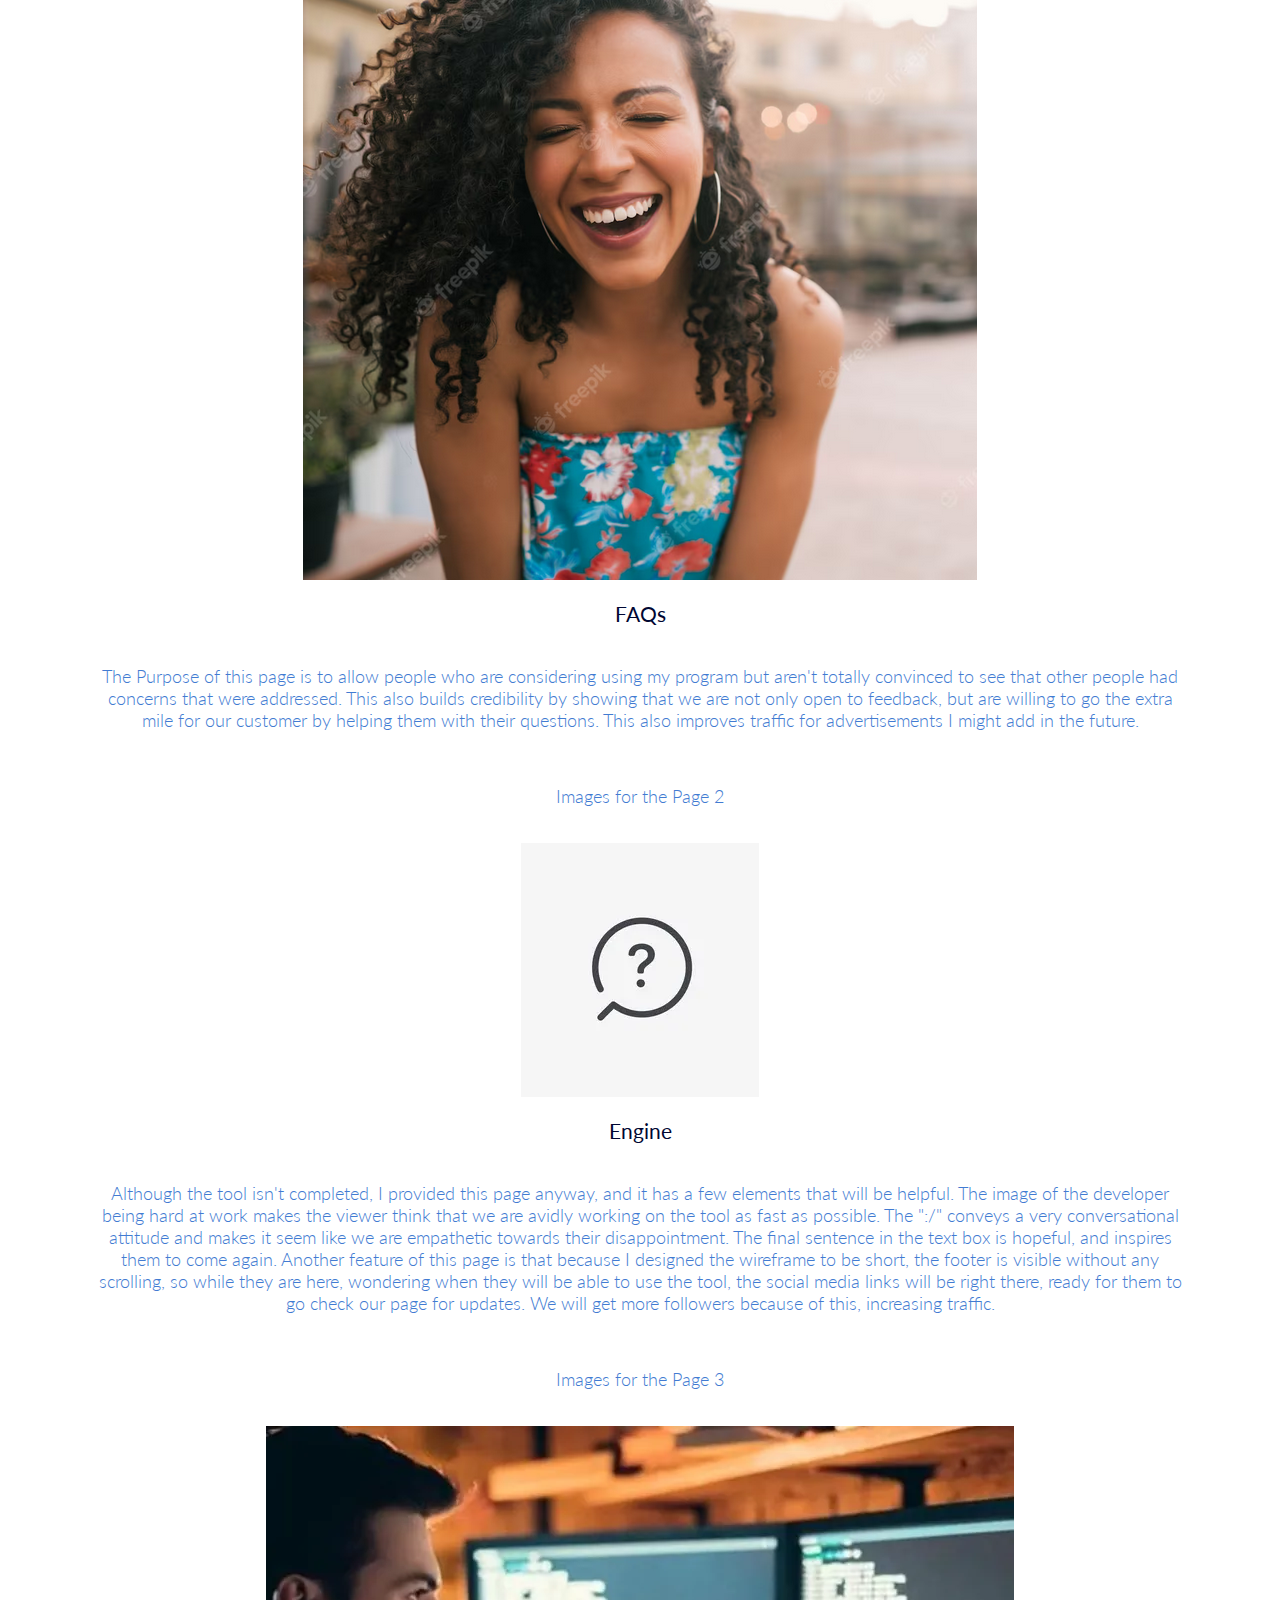
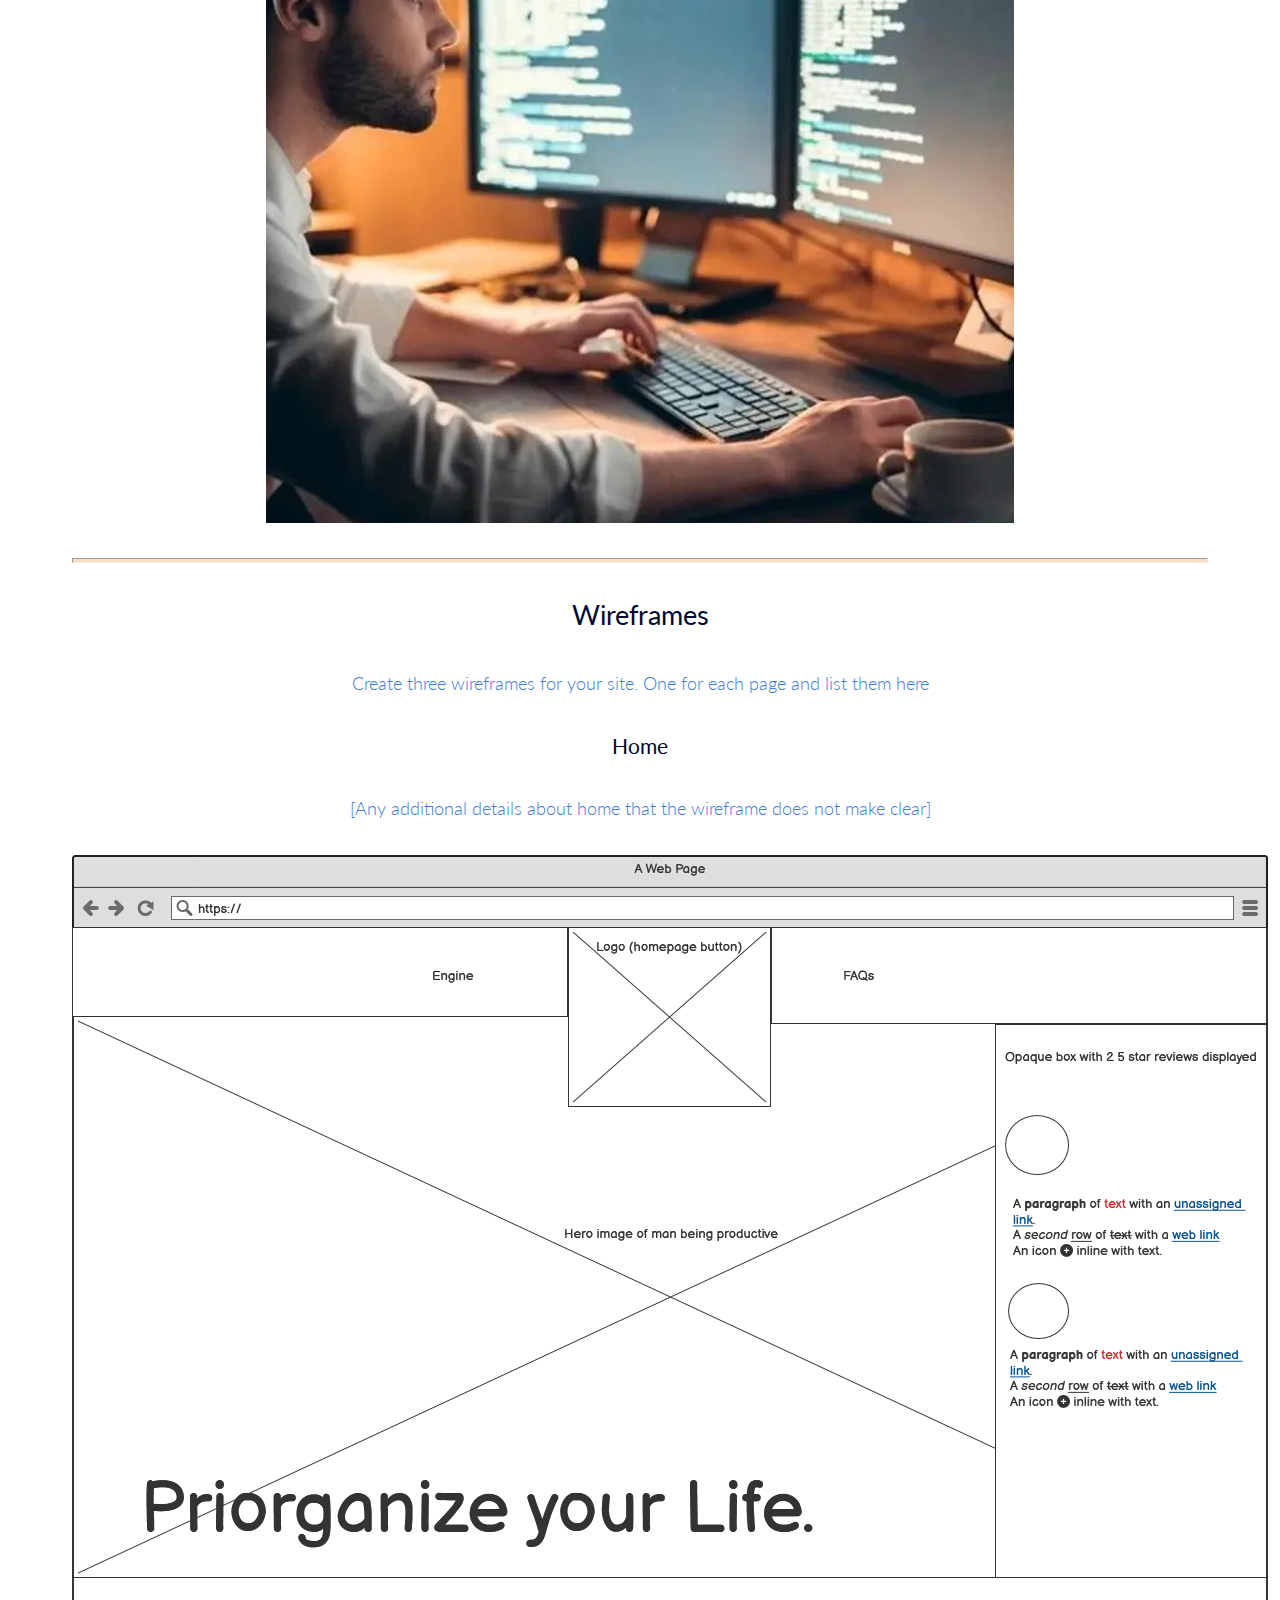
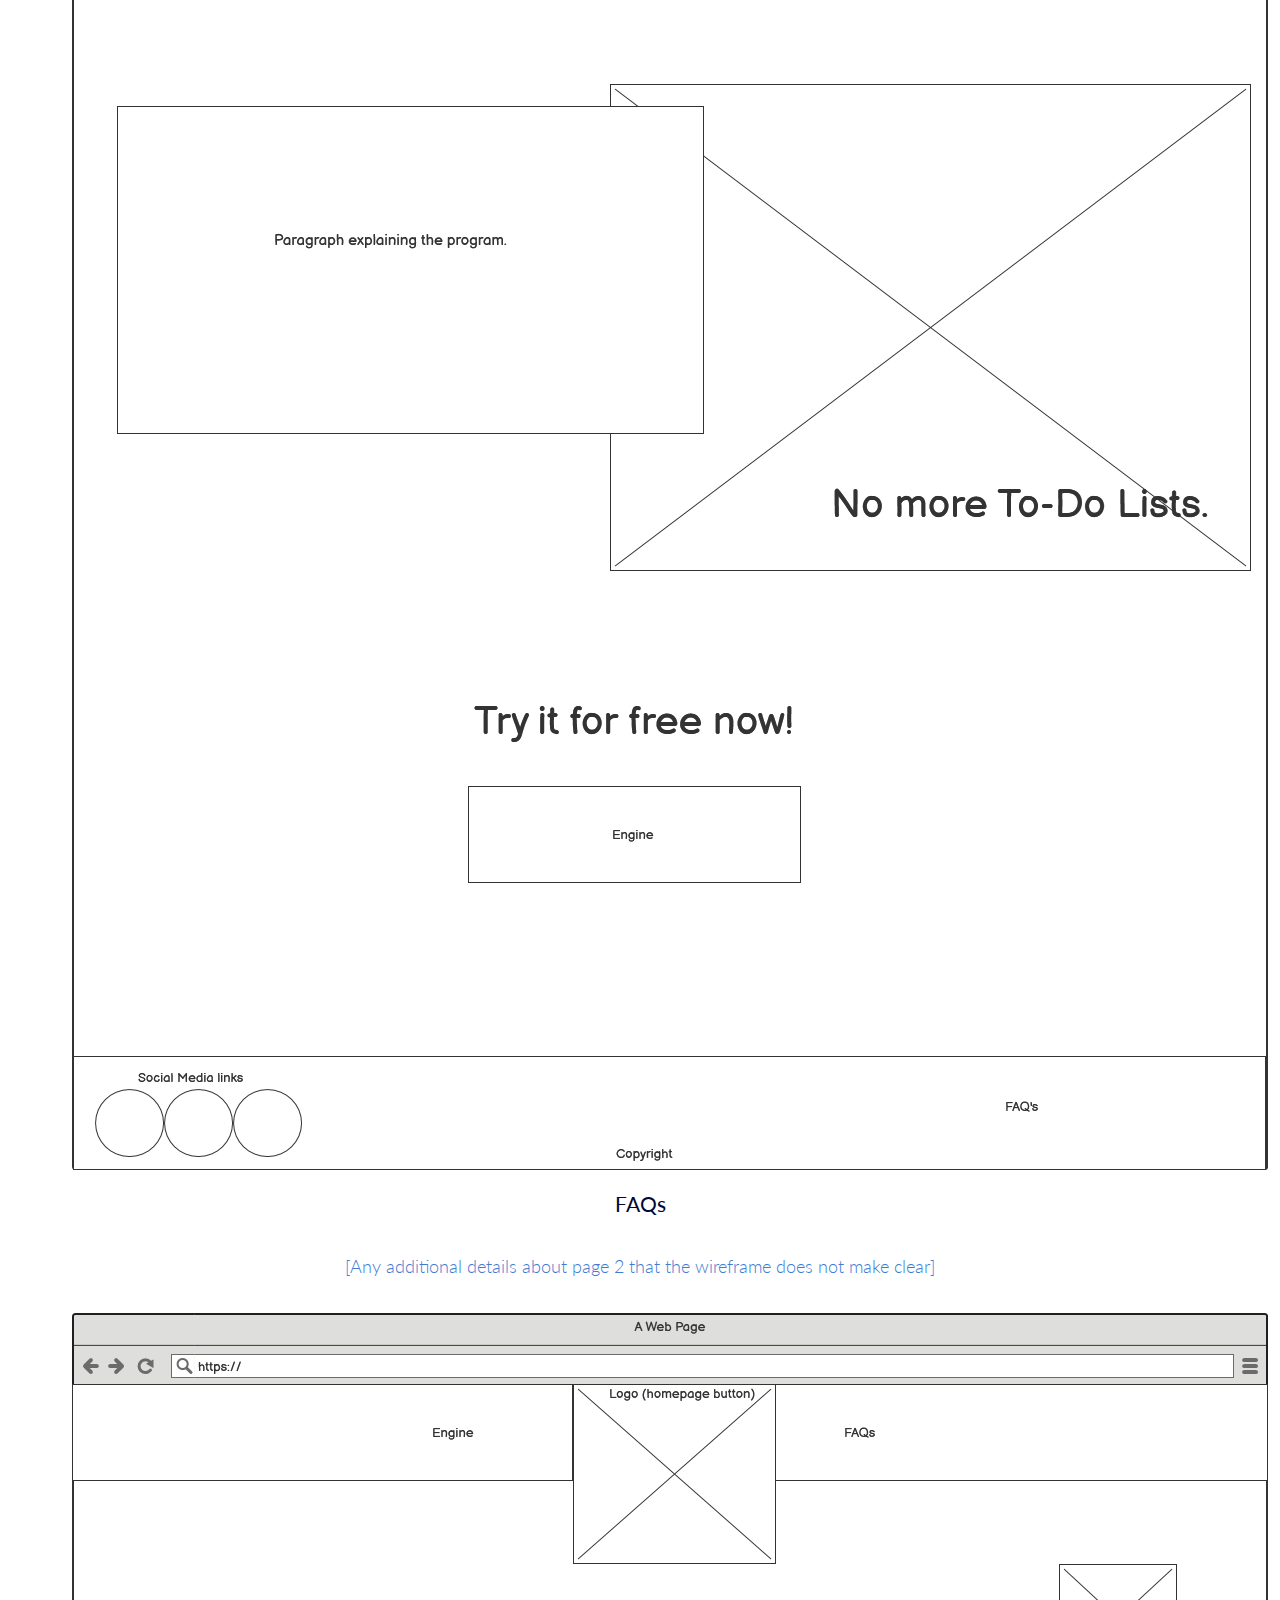
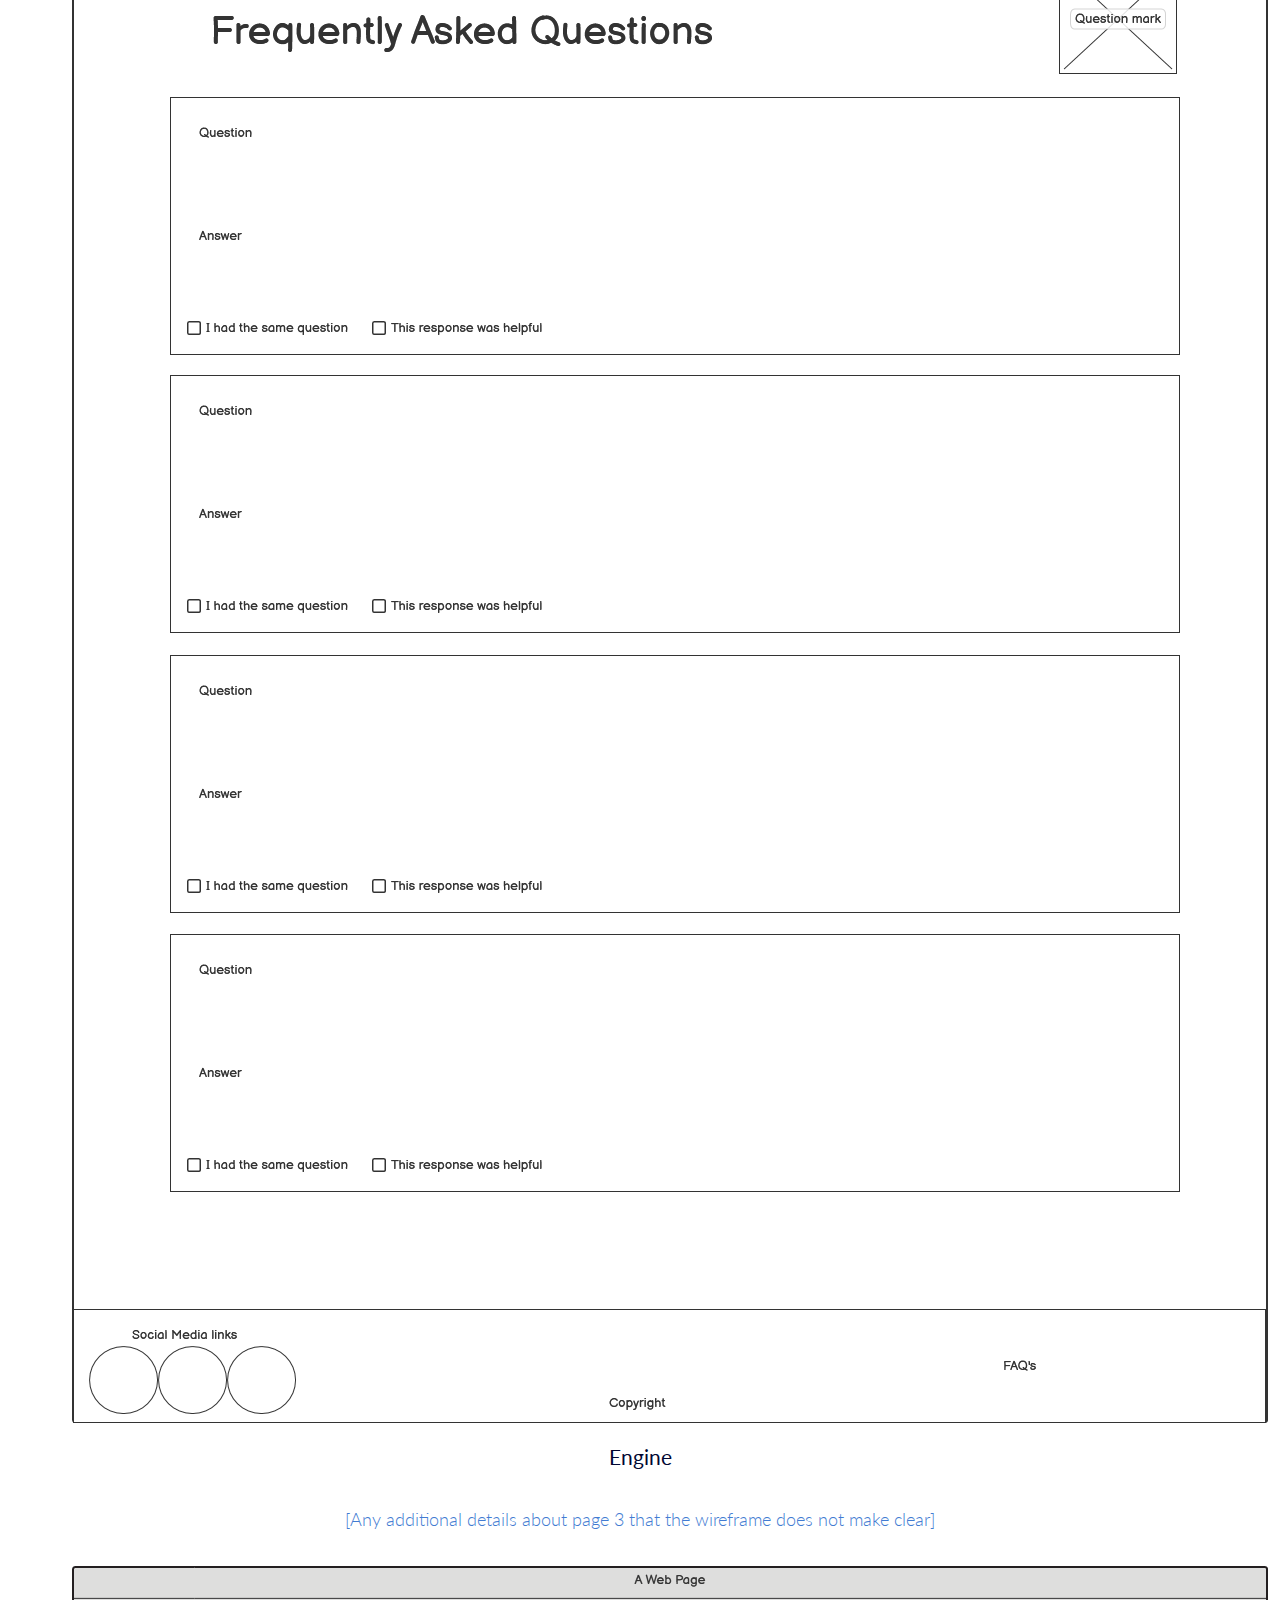
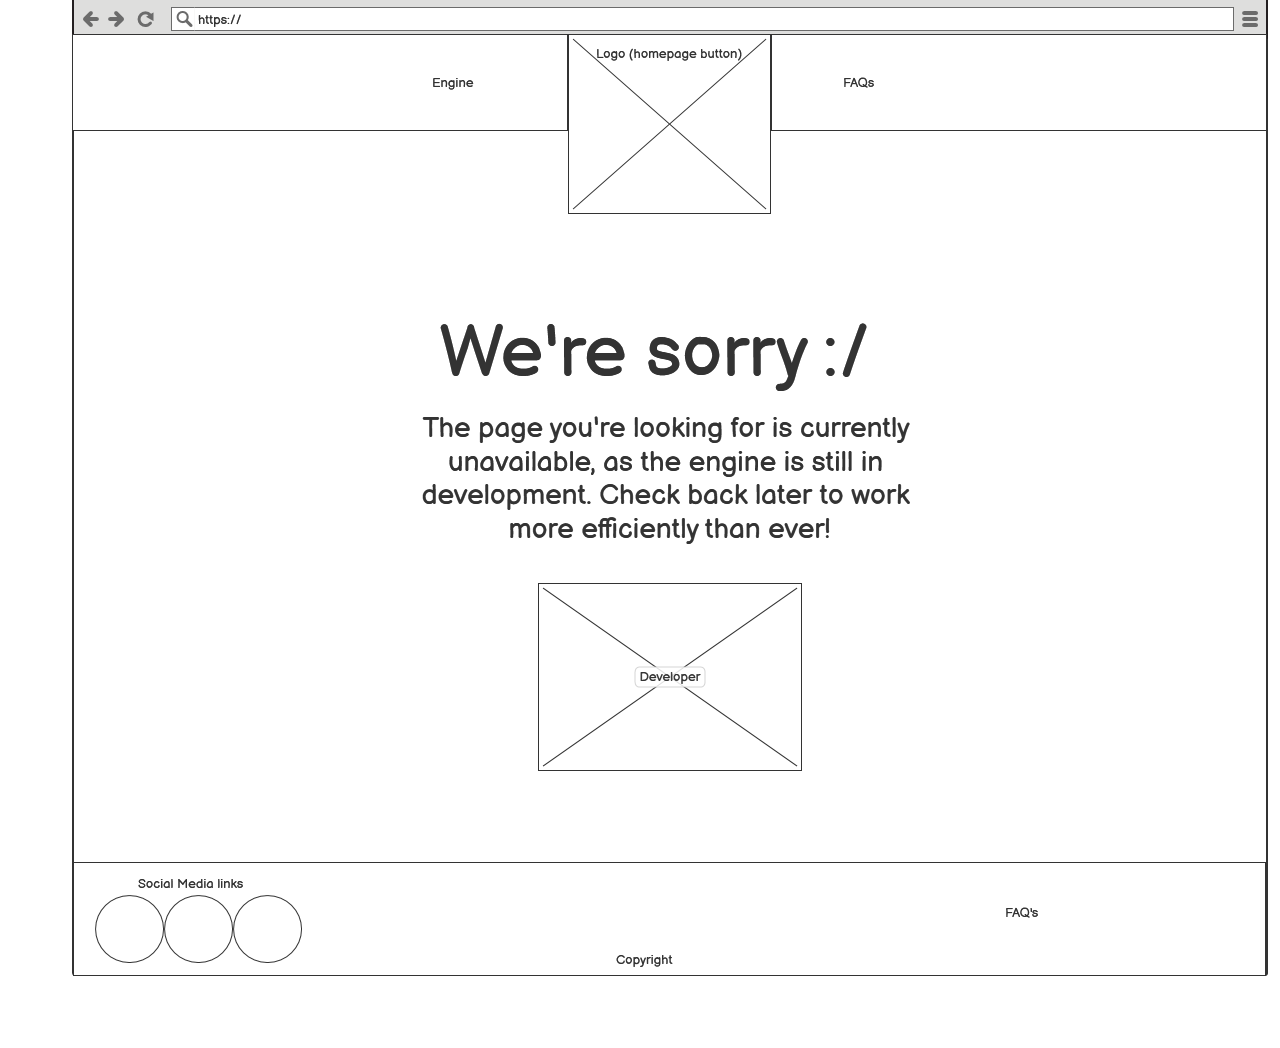
<file: priorganize/site-plan.html>
<!DOCTYPE html>
<html lang="en-us">
    
  <head>
    <meta charset="utf-8">
    <title>Site Plan</title>
    <link type="text/css" rel="stylesheet" href="styles/site-plan.css">
  </head>

  <body>
    <header>
      <h1>Priorganize Site Plan</h1>
      <h2>Tyler Hilton</h2>
      <h2>WDD 130.05</h2>
      <!-- In the header above, add the name or your site, your name and class number. For example if you are in section 3 you would put WDD 130.03 -->
    </header>
    <main>

      <!-- ------------------------Steps 2-3------------------------------ -->
      <hr>
      <h2>Overview</h2>
      <h3>Purpose</h3>
      <p>The purpose of the webpage is to provide easy access to a tool I'd like to make that can organize and prioritize tasks for people.</p>  <!-- change this -->


      <h3>Audience</h3>
      <p>My audience is wide; this tool can be used by students, employees, or anyone who needs an extra boost of productivity.</p>  <!-- change this -->

      <hr>
      <h2>Branding</h2>
      <h3>Website Logo</h3>
      <!-- Replace this with some sort of logo for your site.  A logo can be as simple as the name of your site in a nice font :) -->
      <img src="./images/Priorganize-logos.jpeg" alt="Priorganize Logo">
      <hr>
      <h2>
        Style Guide
      </h2>

      <!-- ------------------------Steps 4-8------------------------------ -->

      <h3>
        Color Palette
      </h3>
      <!--  The colors you choose for a website are one of the most important decisions you will make. Follow the instructions on the activity in iLearn then return and replace the color codes below with the hex color codes (the 6 digit numbers that show at the bottom of each color) for the colors you have chosen below.  You should have at least 2 colors but do not have to fill in all 4 if you do not need them.  -->

      <!-- Copy and paste the URL to your finished palette below Make sure to paste it into both spots -->
      Palette URL: <a href="https://coolors.co/000732-427bd2-fcdebe-2c514c" target="_blank">https://coolors.co/000732-427bd2-fcdebe-2c514c</a>


      <table class="colors">
        <tr><th>Primary</th><th>Secondary</th><th>Accent 1</th><th>Accent 2</th></tr>
        <!-- Replace the numbers in the boxes below with your hex color codes. Then switch to the site-plan.css file and change your colors there as well. -->
        <tr><td class="primary">[#427BD2]</td><td class="secondary">[#000732]</td><td class="accent1">[#FCDEBE]</td><td class="accent2">[#2C514C]</td></tr>
      </table>

      <!-- ------------------------Step 9------------------------------ -->

      <h3>
        Typography
      </h3>
      <!-- Choose a font for your paragraphs (body copy) and headlines. What font(s) have you chosen? Why did you choose what you did?  Make sure to review the list of web safe fonts at W3Schools.org as a starting point.  Think also about which of your colors above you might use for background and font colors. -->

      <h4>
        Heading Font: Lato (weight 400)  <!-- change this -->
      </h4>
      <h4>
        Paragraph Font: Lato (weight 300)  <!-- change this -->
      </h4>
      <h3>
        Normal paragraph example
      </h3>
      <p>
        Lorem ipsum dolor sit amet, consectetur adipiscing elit, sed do eiusmod tempor incididunt ut labore et dolore magna aliqua. Ut enim ad minim veniam, quis nostrud exercitation ullamco laboris nisi ut aliquip ex ea commodo consequat. Duis aute irure dolor in reprehenderit in voluptate velit esse cillum dolore eu fugiat nulla pariatur. Excepteur sint occaecat cupidatat non proident, sunt in culpa qui officia deserunt mollit anim id est laborum.
      </p>
      <h3>
        Colored paragraph example
      </h3>
      <p class="colored">
        Lorem ipsum dolor sit amet, consectetur adipiscing elit, sed do eiusmod tempor incididunt ut labore et dolore magna aliqua. Ut enim ad minim veniam, quis nostrud exercitation ullamco laboris nisi ut aliquip ex ea commodo consequat. 
      </p>

      <!-- ------------------------Step 10------------------------------ -->

      <h3>
        Navigation
      </h3>
      <!-- Think about how you want your navigation bar to look. In the site-plan.css file change the colors to your colors to get the look you desire. --> 
      <nav>
        <a href="#">Home</a>
        <a href="#">FAQs</a>
        <a href="#">Engine</a>
      </nav>
      <hr>
      <h2>
        Site Map
      </h2>
      <div class="sitemap">
        <div class="sm-home">
          Home
        </div>
        <div class="sm-page2">
          FAQs <!-- change this -->
        </div>
        <div class="sm-page3">
          Engine  <!-- change this -->
        </div>

        <div class="top">
          &nbsp;
        </div>
        <div class="left">
          &nbsp;
        </div>
        <div class="right">
          &nbsp;
        </div>

      </div>

      <!-- --------Content Section -------------- -->
      <hr>
      <h2>
        Content
      </h2>
      <h3>Home page</h3>
      <p>
        The page is designed to interest the reader in the tool and tell them about it's usefulness. The
        pictures of the man being productive snd the image of the to do list being crossed out are to show 
        the viewer that to do list are a thing of the past; they are far better off with this tool instead.
        The color contrasting of the red x and the text next to it implies improvement.
      </p>
      <p>Images for the Home page</p>
        <img src="./images/manbeingproductive.jpg" alt="image for homepage">
        <img src="./images/notodo.png" alt="image for homepage">
        <img src="./images/mansmiling.png" alt="">
        <img src="./images/womansmiling.png" alt="">

      </ul>
      <h3>FAQs</h3>
      <p>
        The Purpose of this page is to allow people who are considering using my program but aren't
        totally convinced to see that other people had concerns that were addressed. This also builds
        credibility by showing that we are not only open to feedback, but are willing to go the extra
        mile for our customer by helping them with their questions. This also improves traffic for
        advertisements I might add in the future.
      </p>
      <p>Images for the Page 2</p>
        <img src="./images/question mark.png" alt="image for page">

      </ul>
      <h3>Engine</h3>
      <p>
        Although the tool isn't completed, I provided this page anyway, and it has a few elements that
        will be helpful. The image of the developer being hard at work makes the viewer think that we
        are avidly working on the tool as fast as possible. The ":/" conveys a very conversational attitude
        and makes it seem like we are empathetic towards their disappointment. The final sentence in the text
        box is hopeful, and inspires them to come again. Another feature of this page is that because I designed
        the wireframe to be short, the footer is visible without any scrolling, so while they are here, wondering
        when they will be able to use the tool, the social media links will be right there, ready for them to 
        go check our page for updates. We will get more followers because of this, increasing traffic.
      </p>
      <p>Images for the Page 3</p>
        <img src="./images/developer.png" alt="image for page3">

      </ul>
      <hr>
      <h2>
        Wireframes
      </h2>
      <p>
        Create three wireframes for your site. One for each page and list them here</p>

      <h3>Home</h3>
      <p>         
        [Any additional details about home that the wireframe does not make clear]
      </p>
      <img src="./images/Home Page.png" alt="home page wireframe">

      <h3>FAQs</h3>
      <p>         
        [Any additional details about page 2 that the wireframe does not make clear]
      </p>
      <img src="./images/FAQs.png" alt="page 2 wireframe">

      <h3>Engine</h3>
      <p>         
        [Any additional details about page 3 that the wireframe does not make clear]
      </p>
      <img src="./images/Engine.png" alt="page 3 wireframe">
    </main>
  </body>

</html>
</file>
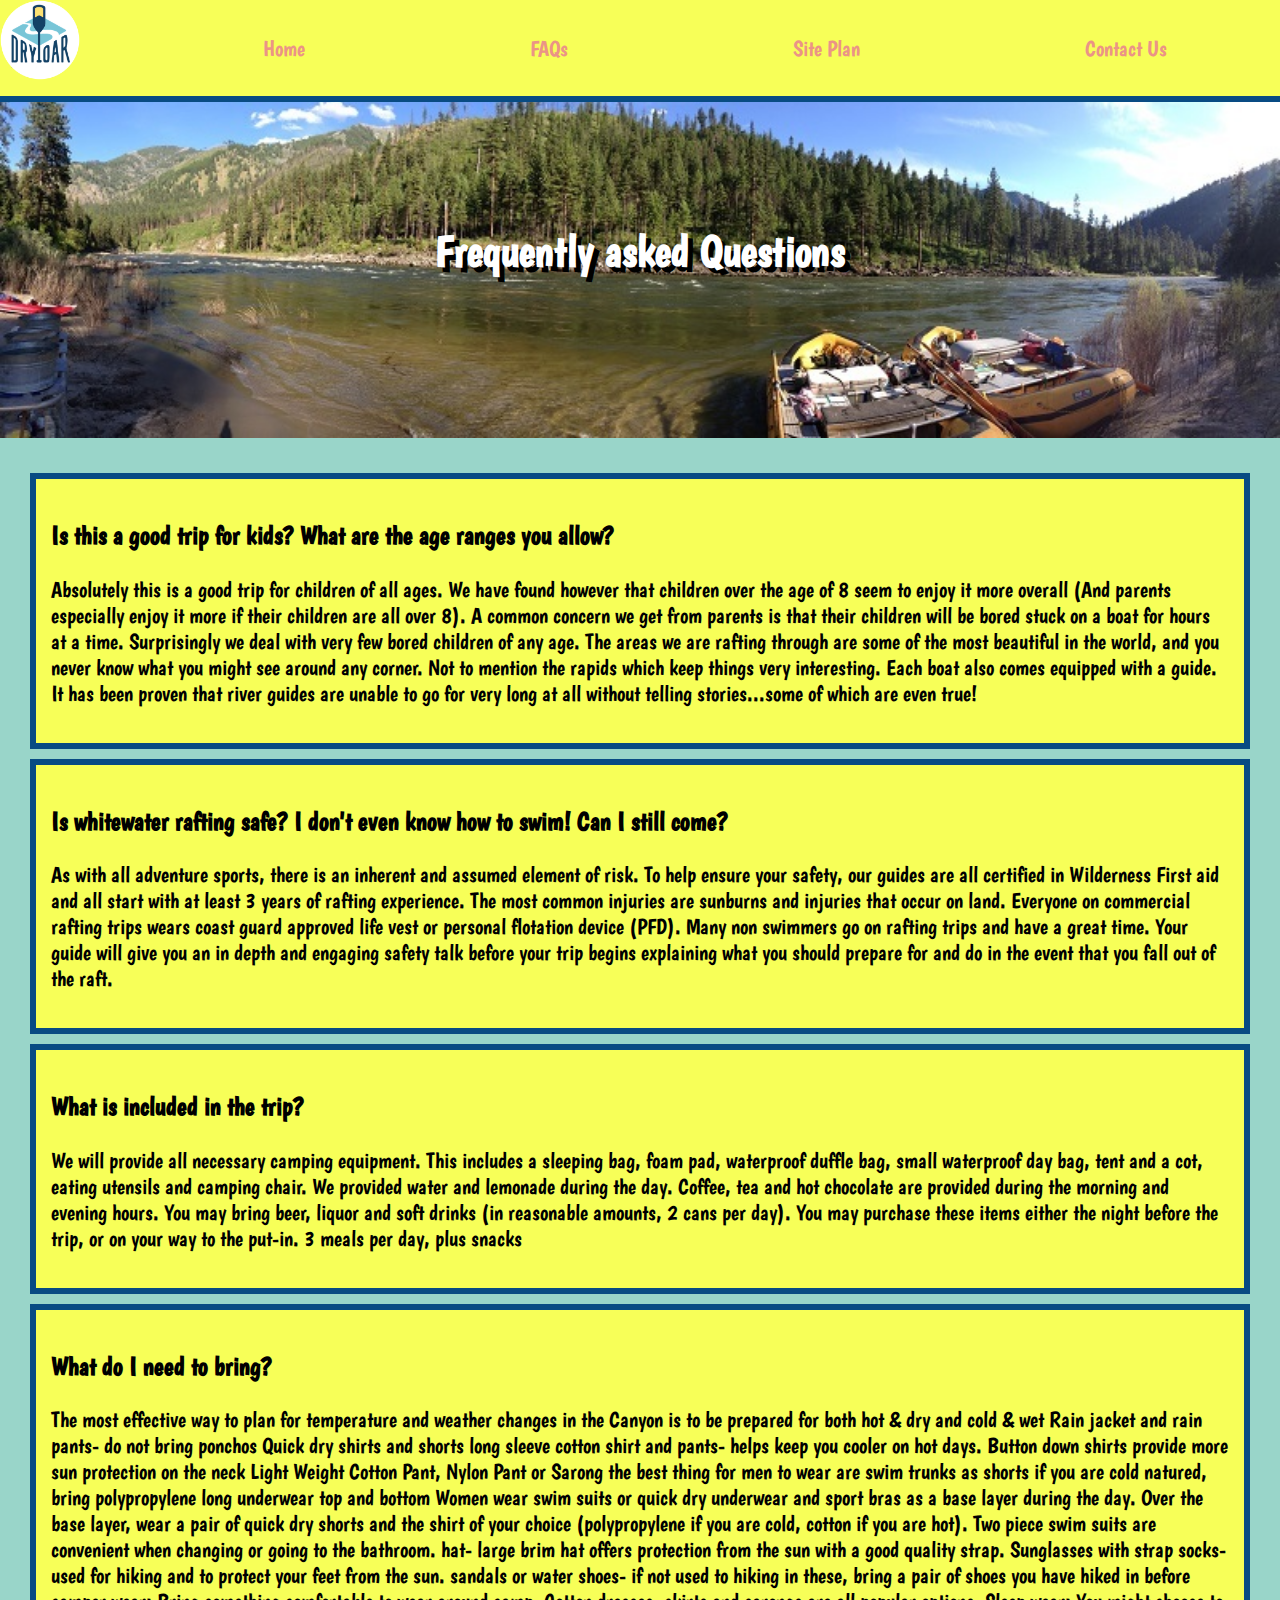
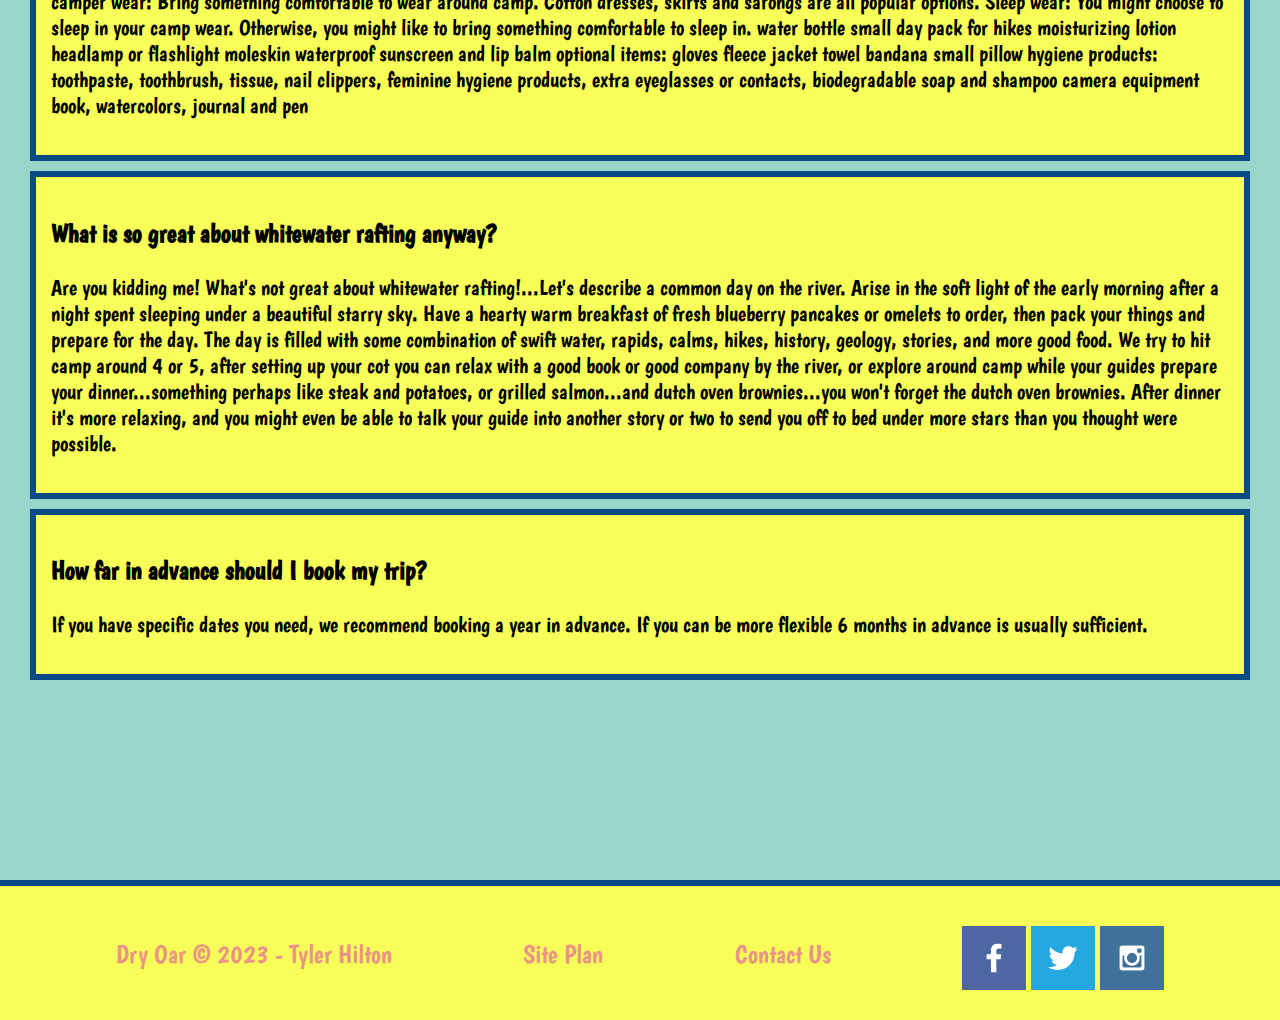
<file: wwr/rivers.html>
<!DOCTYPE html>
<html lang="en">
    <head>
        <meta charset="UTF-8">
        <meta http-equiv="X-UA-Compatible" content="IE=edge">
        <meta name="viewport" content="width=device-width, initial-scale=1.0">
        <link rel="stylesheet" href="styles/styles.css">
        <title>Whitewater Rafting Vacations | Dry Oar Boating | FAQs</title>
    </head>
    
<body>
    <div>
        <header>
            <a href="index.html" id="logo_link">
                <img class="logo" src="images/logo.png" alt="Dry Oar Logo">
            </a>
            <nav>
                <a href="index.html">Home</a>
                <a href="rivers.html">FAQs</a>
                <a href="site-plan-rafting.html">Site Plan</a>
                <a href="contactus.html">Contact Us</a>
            </nav>
        </header>
        <div style="position: relative;">
            <img src="./images/river-wide.jpg" style="width: 100%;" alt="FAQ hero" id="wide-river">
            <h1 class="title" style="position: absolute; top: 50%; left: 50%; transform: translate(-50%, -50%);">Frequently asked Questions</h1>
        </div>
        <div id="faq-container">
            <div class="faq">
                <h3>
                    Is this a good trip for kids? What are the age ranges you allow? 
                </h3>
                <p>
                    Absolutely this is a good trip for children of all ages. We have found however that children over the age of 8 seem to enjoy it more overall (And parents especially enjoy it more if their children are all over 8). A common concern we get from parents is that their children will be bored stuck on a boat for hours at a time. Surprisingly we deal with very few bored children of any age. The areas we are rafting through are some of the most beautiful in the world, and you never know what you might see around any corner. Not to mention the rapids which keep things very interesting. Each boat also comes equipped with a guide. It has been proven that river guides are unable to go for very long at all without telling stories...some of which are even true! 
                </p>
            </div>
            <div class="faq">
                <h3>
                    Is whitewater rafting safe? I don't even know how to swim! Can I still come? 
                </h3>
                <p>
                    As with all adventure sports, there is an inherent and assumed element of risk. To help ensure your safety, our guides are all certified in Wilderness First aid and all start with at least 3 years of rafting experience. The most common injuries are sunburns and injuries that occur on land. Everyone on commercial rafting trips wears coast guard approved life vest or personal flotation device (PFD). Many non swimmers go on rafting trips and have a great time. Your guide will give you an in depth and engaging safety talk before your trip begins explaining what you should prepare for and do in the event that you fall out of the raft. 
                </p>
            </div>
            <div class="faq">
                <h3>
                    What is included in the trip?
                </h3>
                <p>
                    We will provide all necessary camping equipment. This includes a sleeping bag, foam pad, waterproof duffle bag, small waterproof day bag, tent and a cot, eating utensils and camping chair. We provided water and lemonade during the day. Coffee, tea and hot chocolate are provided during the morning and evening hours. You may bring beer, liquor and soft drinks (in reasonable amounts, 2 cans per day). You may purchase these items either the night before the trip, or on your way to the put-in. 3 meals per day, plus snacks 
                </p>
            </div>
            <div class="faq">
                <h3>
                    What do I need to bring?
                </h3>
                <p>
                    The most effective way to plan for temperature and weather changes in the Canyon is to be prepared for both hot & dry and cold & wet Rain jacket and rain pants- do not bring ponchos Quick dry shirts and shorts long sleeve cotton shirt and pants- helps keep you cooler on hot days. Button down shirts provide more sun protection on the neck Light Weight Cotton Pant, Nylon Pant or Sarong the best thing for men to wear are swim trunks as shorts if you are cold natured, bring polypropylene long underwear top and bottom Women wear swim suits or quick dry underwear and sport bras as a base layer during the day. Over the base layer, wear a pair of quick dry shorts and the shirt of your choice (polypropylene if you are cold, cotton if you are hot). Two piece swim suits are convenient when changing or going to the bathroom. hat- large brim hat offers protection from the sun with a good quality strap. Sunglasses with strap socks- used for hiking and to protect your feet from the sun. sandals or water shoes- if not used to hiking in these, bring a pair of shoes you have hiked in before camper wear: Bring something comfortable to wear around camp. Cotton dresses, skirts and sarongs are all popular options. Sleep wear: You might choose to sleep in your camp wear. Otherwise, you might like to bring something comfortable to sleep in. water bottle small day pack for hikes moisturizing lotion headlamp or flashlight moleskin waterproof sunscreen and lip balm optional items: gloves fleece jacket towel bandana small pillow hygiene products: toothpaste, toothbrush, tissue, nail clippers, feminine hygiene products, extra eyeglasses or contacts, biodegradable soap and shampoo camera equipment book, watercolors, journal and pen 
                </p>
            </div>
            <div class="faq">
                <h3>
                    What is so great about whitewater rafting anyway?
                </h3>
                <p>
                    Are you kidding me! What's not great about whitewater rafting!...Let's describe a common day on the river. Arise in the soft light of the early morning after a night spent sleeping under a beautiful starry sky. Have a hearty warm breakfast of fresh blueberry pancakes or omelets to order, then pack your things and prepare for the day. The day is filled with some combination of swift water, rapids, calms, hikes, history, geology, stories, and more good food. We try to hit camp around 4 or 5, after setting up your cot you can relax with a good book or good company by the river, or explore around camp while your guides prepare your dinner...something perhaps like steak and potatoes, or grilled salmon...and dutch oven brownies...you won't forget the dutch oven brownies. After dinner it's more relaxing, and you might even be able to talk your guide into another story or two to send you off to bed under more stars than you thought were possible. 
                </p>
            </div>
            <div class="faq">
                <h3>
                    How far in advance should I book my trip?
                </h3>
                <p>
                    If you have specific dates you need, we recommend booking a year in advance. If you can be more flexible 6 months in advance is usually sufficient.
                </p>
            </div>
        </div>
        </div>
        <footer>
            <p>Dry Oar &copy; 2023 - Tyler Hilton</p>
            <p><a href="site-plan-rafting.html">Site Plan</a></p>
            <p><a href="contactus.html">Contact Us</a></p>
            <div class="social">
                <a href="https://facebook.com" target="_blank">
                    <img src="images/facebook.png" alt="fb icon">
                </a>
                <a href="https://twitter.com" target="_blank">
                    <img src="images/twitter.png" alt="twitter icon">
                </a>
                <a href="https://instagram.com" target="_blank">
                    <img src="images/instagram.png" alt="instagram icon">
                </a>
            </div>
        </footer>
</body>
</html>
</file>
<file: priorganize/styles/styles.css>
@import url('https://fonts.googleapis.com/css2?family=Lato:wght@300;400&display=swap');

:root {
  --primary-color: #427BD2;
  --secondary-color: #000732;
  --accent1-color: #FCDEBE;
  --accent2-color: #2C514C;

  --heading-font: "Lato", sans-serif;
  --paragraph-font: "Lato", sans-serif;

  --paragraph-background-color: var(--accent1-color);
  --nav-link-color: var(--secondary-color);
  --nav-background-color: var(--primary-color);
  --nav-hover-link-color: white;
  --nav-hover-background-color: var(--secondary-color);
}


body {
  margin: 0;
  padding: 0;
  font-size: 18px;
  display: flex;
  flex-direction: column;
  min-height: 100vh;
}
img {
  display: block;
}
h1, h2, h3, h4, h5, h6 {
  font-family: var(--heading-font);
  font-weight: 400;
  color: var(--headline-color-on-white);
}
p {
  font-family: var(--paragraph-font);
  font-weight: 300;
}
nav {
  line-height: 3em;
  font-size: 1.2em;
  align-items: center;
  font-family: Lato;
}
nav a {
  border-radius: 10px;
  min-width: 120px;
  text-decoration: none;
  padding: 10px;
  margin: 10px;
  margin-left: 20px;
  margin-right: 20px;
  color: var(--nav-link-color);
}
nav a:hover {
  color: var(--nav-hover-link-color);
  background-color: var(--nav-hover-background-color);
}
header {
  text-align: center;
  background-color: var(--primary-color);
  width: 100%;
  border-radius: 0 0 100% 100%;
  position: fixed;
  z-index: 10;
}
.header-content {
  display: flex;
  justify-content: center;
  align-self: center;
}
.logo {
  width: 130px;
  border-radius: 5px;
}

#hero-cont {
  z-index: -1;
  display: grid;
  grid-template-columns: 40% 60%;
  grid-template-rows: 100%;
}
#hero {
  grid-column: 1/3;
  grid-row: 1/2;
  width: 100%;
  z-index: -5;
}
#hero-text {
  z-index: 6;
  grid-row: 1/2;
  grid-column: 1/2;
  padding-top: 100%;
  padding-left: 10%;
  text-shadow: 0px 0px 10px white;
  font-size: 5em;
}
#review-cont {
  background: linear-gradient(to left, rgba(0,7,50,1), rgba(0,7,50,0));
  z-index: 6;
  grid-column: 2/3;
  grid-row: 1/2;
  height: 100%;
  display: grid;
  grid-template-columns: 5fr 5fr 1fr;
  grid-template-rows: 30% 0.1fr 1fr 0.1fr 0.5fr;
}
#review-one {
  grid-row: 2/3;
}
#review-two {
  grid-row: 4/5;
}
.reviews {
  grid-column: 2/3;
  background-color: var(--primary-color);
  border-radius: 10px;
  display: grid;
  grid-template-columns: 15px 1fr 3fr;
  grid-template-rows: 15px 20% 20% 50%;
}
.pfp {
  grid-column: 2/3;
  grid-row: 2/3;
  width: 100%;
  border-radius: 50%;
}
.stars {
  grid-column: 3/4;
  width: 80%;
  display: flex;
  justify-self: center;
  align-self: center;
  grid-row: 2/3;
  padding-top: 15px;
}
.name {
  grid-row: 3/4;
  grid-column: 3/4;
  justify-self: center;
  align-self: center;
}
.review-text {
  grid-column: 2/4;
  grid-row: 4/5;
  font-size: 1.2em;
  padding: 0% 4% 0% 3%;
  padding-bottom: 0;
  margin-bottom: 0;
}

#todo-cont {
  margin: 10% 5%;
  display: grid;
  grid-template-columns: 40% 20% 40%;
  grid-template-rows: 5% 60% 35%;
}
#todopic {
  grid-row: 1/4;
  grid-column: 2/4;
  width: 100%;
  border-radius: 10px;
  border:var(--secondary-color) solid 10px;
}
#catch {
  grid-row: 3/4;
  grid-column: 3/4;
  text-shadow: 0px 0px 10px white;
  font-size: 2.5em;
}
#pitch {
  grid-row: 2/3;
  grid-column: 1/3;
  background-color: var(--secondary-color);
  color: white;
  padding: 20px;
  border-radius: 10px;
}

.invitation {
  border-radius: 10px;
  border: solid var(--secondary-color) 5px;
  width: 30%;
  text-align: center;
  align-self: center;
  margin: 10%;
  margin-top: 0;
  padding: 10px;
}
#bottom-engine {
  padding: 20px;
}

#faq-head {
  margin: 180px 100px 0px 100px;
  display: flex;
}
#faq-title {
  align-self: center;
}
#question-mark {
  margin-left: auto;
  border-radius: 50%;
  width: 10%;
}
.faq-box {
  font-family: Lato;
  margin: 3%;
  border: var(--secondary-color) solid 5px;
  padding: 1%;
  border-radius: 10px;
}
.q {
  font-size: 1.5em;
  font-weight: 400;
  padding: 10px;
}
.a {
  padding: 10px;
  padding-bottom: 20px;
}
.check1 {
  margin-right:6% ;
}
#bottom {
  margin: 5%;
}
#sorry {
  margin-top: 210px; 
  align-self: center;
  margin-bottom: 0;
  font-size: 3em;
}
#explanation {
  text-align: center;
  margin: 1% 20% 2% 20%;
  font-size: 2em;
}
#developer {
  width: 20%;
  align-self: center;
  margin: 0 auto;
  border: var(--secondary-color) solid 6px;
  border-radius: 10px;
  margin-bottom: 1%;
  width: 100%;
  height: auto;
}
.container {
  position: relative;
  width: 20%;
  margin: 0 auto;
}

.overlay {
  position: absolute;
  top: 0;
  bottom: 0;
  left: 0;
  right: 0;
  height: 100%;
  width: 100%;
  opacity: 0%;
  transition: .5s ease;
  background-color: var(--primary-color);
  border-radius: 20%;

}

.container:hover .overlay {
  opacity: 0.8;
}

#overlay_text {
  color: white;
  font-size: 20px;
  position: absolute;
  top: 50%;
  left: 50%;
  -webkit-transform: translate(-50%, -50%);
  -ms-transform: translate(-50%, -50%);
  transform: translate(-50%, -50%);
  text-align: center;
}

footer {
  background-color: var(--primary-color);
  width: 100%;
  margin-top: auto;
  height: 80px;
  padding: 20px;
  text-align: center;
}
#copyright {
  transform: translateY(-46px);
  font-family: Lato;
  color: var(--secondary-color);
  margin: 0;
}
.social-media {
  display: flex;
}
.social-media img {
  transform: translateY(4px);
  max-width: 75px;
  padding-left: 10px;
  padding-right: 10px;
  margin: 0;
}
#twitter {
  border-radius: 23px;
}
</file>
<file: wwr/styles/styles.css>
@import url('https://fonts.googleapis.com/css2?family=Allan&family=Boogaloo&display=swap');
:root {
  /* change the values below to your colors from your palette */
  --primary-color: #99D5C9   ;
  --secondary-color: #F7FF58 ;
  --accent1-color: #084B83;
  --accent2-color: #EB9486;

  /* change the values below to your chosen font(s) */
  --heading-font: "Allan";
  --paragraph-font: "Boogaloo";

  /* these colors below should be chosen from among your palette colors above */
  --headline-color-on-white: #084B83;  /* headlines on a white background */ 
  --headline-color-on-color: white; /* headlines on a colored background */ 
  --paragraph-color-on-white: #084B83; /* paragraph text on a white background */ 
  --paragraph-color-on-color: white; /* paragraph text on a colored background */ 
  --paragraph-background-color: #99D5C9  ;
  --nav-link-color: var(--accent2-color);
  --nav-background-color: var(--accent1-color);
  --nav-hover-link-color: #FFC9B5;
  --nav-hover-background-color: var(--accent2-color);
}


body {
    background-color: var(--primary-color);
    font-family: var(--paragraph-font);
    font-size: 22px;
    margin: 0 auto;
    padding: 0;
}

h2 {
    font-family: var(--heading-font);
    margin: 0;
}

#content {
    max-width: 1600px;
    margin: 0 auto;
}

header {
    background-color: var(--secondary-color);
    display: grid;
    grid-template-columns: 150px auto;
    position: fixed;
    width: 100%;
    z-index: 5;
    border-bottom: var(--accent1-color) solid 6px;
}

#logo-link {
    padding-top: 5px;
}

.logo, .icon {
    width: 80px;
}

.icon {
    padding-top: 10px;
    justify-self: center;
    align-self: center;
}

nav {
    display: flex;
    justify-content: space-around;
}
nav a {
    text-align: center;
    color:var(--nav-link-color);
    text-decoration: none;
    padding: 35px;
}
nav a:hover {
    background-color: var(--nav-hover-background-color);
    color: var(--nav-hover-link-color);
}

#hero {
    display: grid;
    grid-template-columns: 1fr 3fr 1fr;
    margin-top: -4px; 

}
#hero-box {
    grid-column: 1/4;
    grid-row: 1/3;
    z-index: -1;
}
#hero-img {
    width: 100%;
}
#hero-msg {
    grid-column: 2/3;
    grid-row: 1/2;
    margin-top: 100px;
}
#hero-msg h1, #hero-msg h4 {
    text-align: center;
}
#hero-msg h4 {
    color: white;
}
#wide-river {
    width: 100%;
    margin-top: 96px;
}

#faq-container {
    margin: 30px;
}
.faq {
    border: var(--accent1-color) solid 6px;
    padding: 15px;
    margin-bottom: 10px;
    background-color: var(--secondary-color);
}

.title {
    color:white;
    text-shadow: black 5px 5px;
}
.home-title {
    color: var(--headline-color-on-color);
    font-family: var(--heading-font);
    font-size: 2em;
    margin-top: 10px;
}

h4 {
    color: var(--headline-color-on-color);
}

.button-box {
    text-align: center;
}

.book, .join {
    background-color: var(--nav-background-color);
    color: var(--nav-link-color);
    text-decoration: none;
    font-size: 18px;
    padding: 15px 30px;
    margin-top: 50px;
    border-radius: 5px;
}
.book:hover, .join:hover {
    background-color: var(--nav-hover-background-color);
    color: var(--nav-hover-link-color);
}

.home-grid {
    display: grid;
    grid-template-columns: repeat(10, 1fr);
}

main section{
    text-align: center;
}
main section img{
    text-align: center;
    box-sizing: border-box;
}

.rivers-card, .camping-card, .rapids-card {
    margin: 200px 0;
}
.rivers-card{
    grid-column: 2/4;
    grid-row: 2/3;
}
.camping-card{
    grid-column: 5/7;
    grid-row: 2/3;
}
.rapids-card{
    grid-column: 8/10;
    grid-row: 2/3;
}
.card-img {
    border: 10px solid black;
    transition: transform .5s;
    box-shadow: 5px 5px 10px var(--accent2-color);
}
.card-img:hover {
    opacity: 0.6;
    transform: scale(1.1);
}
.card-img, .mountains {
    width: 100%;
}

#background {
    background-color: var(--secondary-color);
    height: 725px;
    grid-column: 1/11;
    grid-row: 4/9
}

.mountains {
    margin: 100px 0;
    grid-column: 2/7;
    grid-row: 5/8;
    box-shadow: 5px 5px 10px var(--accent2-color);
}

.msg {
    background-color: var(--paragraph-background-color);
    line-height: 1.5em;
    padding: 35px;
    grid-column: 6/10;
    grid-row: 6/7;
    box-shadow: 5px 5px 10px var(--accent2-color);
}

.msg h2 {
    color: var(--secondary-color);
}

.msg p {
    color: var(--paragraph-color-on-color);
    font-size: 0.8em;
    line-height: 1.5em;
    padding-bottom: 15px;
}

footer {
    background-color: var(--secondary-color);
    color: var(--primary-color);
    padding: 25px 50px;
    margin-top: 200px;
    display: flex;
    justify-content: space-around;
    align-items: center;
    border-top: var(--accent1-color) solid 6px;
}
footer p {
    font-size: 1.2em;
    color: var(--nav-link-color)
}
footer a {
    color: var(--nav-link-color);
    text-decoration: none;
}
footer p a:hover {
    color: var(--nav-hover-link-color);
}
footer .social img {
    padding-top: 15px;
}


@media screen and (max-width: 900px) {
    #hero, .home-grid {
        display: block;
        height: auto;
    }
    nav, footer {
        flex-direction: column;
    }
    nav a {
        display: block;
        padding: 15px;
    }
    #hero {
        margin-top: 0;
    }
    #hero-msg {
        margin-top: 0;
    }
    #hero-msg h4 {
        display: none;
    }
    .home-title {
        font-size: 25px;
        color: #6f7364;
    }
    .rivers-card, .camping-card, .rapids-card { 
        margin: 50px auto;
        width: 60%;
    }
    #background {
        display: none;
    }
    .mountains, .msg {
        width: 80%;
        display: block;
        margin: 0 auto;
    }
    footer {
        margin-top: 25px;
    }
}
</file>
<file: positioning/positionstyles.css>
/* CSS - Name: "positionstyles.css" */
/* Activity 1 styles */
.content1 {
  /* This is the parent of the activity 1 boxes. */
  display: grid;
  grid-template-columns: 1fr 1fr;
  justify-items: center;
  gap: 20px
}
.red1 { 
  width: 100%; 
  height: 100px; 
  background-color: red; 
  grid-column: 1/3;
} 
.green1 {
  width: 200px; 
  height: 200px; 
  background-color: green; 

} 
.yellow1 {
  width: 200px; 
  height: 200px; 
  background-color: gold; 
} 
.blue1 {
  width: 100%; 
  height: 100px; 
  background-color: blue;
  grid-column: 1/3;
} 
/* Activity 2 styles */ 
.content2 {
  /* This is the parent of the activity 2 boxes. */
  display: grid;
  grid-template-columns: 50px 50px 50px 50px 50px;
  grid-template-rows: 50px 50px 50px 50px 50px;
}
.red2 {
  width: 100px; 
  height: 100px; 
  background-color: red; 
} 
.green2 { 
  width: 100px; 
  height: 100px; 
  background-color: green;
  grid-column: 2/3;
  grid-row: 2/3;
} 
.yellow2 {
  width: 100px; 
  height: 100px; 
  background-color: gold; 
  grid-column: 3/4;
  grid-row: 3/4;
} 
.blue2 {
  width: 100px; 
  height: 100px; 
  background-color: rgb(89, 0, 255); 
  grid-column: 4/5;
  grid-row: 4/5;
  border: lightskyblue solid 2px
} 
/* Activity 3 styles */ 
.content3 {
  /* This is the parent of the activity 3 boxes. */
  display: grid;
  grid-template-columns: 1fr 100px 1fr;
  grid-template-rows: 1fr 300px 1fr;
}
.red3 {
  width: 100%; 
  height: 100px; 
  background-color: red; 
  grid-column: 1/4;
} 
.green3 {
  width: 100%; 
  height: 100%; 
  background-color: green;
  grid-column: 1/2;
} 
.yellow3 {
  width: 100%; 
  height: 100%; 
  background-color: gold; 
  grid-column: 3/4;
} 
.blue3 {
  width: 100%;
  height: 100px; 
  background-color: rgb(89, 0, 255); 
  grid-column: 1/4;
} 
/* Activity 4 styles */ 
.content4 {
  /* This is the parent of the activity 4 boxes. */
  height: 400px;
  grid-template-columns: 400px 400px;
  grid-template-rows: 150px 150px 150px;
  display: grid;
}
.red4 {
  width: 100%; 
  height: 100%; 
  background-color: red; 
  grid-column: 1/2;
  grid-row: 1/4;
} 
.green4 {
  width: 100%; 
  height: 100%; 
  background-color: green; 
} 
.yellow4 {
  width: 100%; 
  height: 100%; 
  background-color: gold; 
} 
.blue4 {
  width: 100%; 
  height: 100%; 
  background-color: blue; 
} 
/* Activity 5 styles */ 
.content5 {
  /* This is the parent of the activity 5 boxes. */
  height: 400px;
}
.red5 { 
  width: 100%; 
  height: 100px; 
  background-color: red; 
} 
.green5 { 
  width: 100px; 
  height: 100px; 
  background-color: green; 
  float: left;

} 
.yellow5 {
  width: 100%; 
  height: 100; 
  background-color: gold; 

} 
.blue5 {
  width: 100%; 
  height: 100px; 
  background-color: blue; 
} 
/* Activity 6 styles */ 
.content6 {
  /* This is the parent of the activity 6 boxes. */
  display: grid;
  grid-template-columns: 100px 100px 200px 100px 100px;
  grid-template-rows: 100px 100px 200px 100px 100px;
}
.red6 {
  width: 100%; 
  height: 100%; 
  background-color: red; 
  grid-column: 1/4;
  grid-row: 1/3;
} 
.green6 {
  width: 100%; 
  height: 100%; 
  background-color: green; 
  grid-column: 1/3;
  grid-row: 4/6;
  z-index: 1;
} 
.yellow6 {
  width: 100%; 
  height: 100%; 
  background-color: gold; 
  grid-column: 4/6;
  grid-row: 3/6;
  z-index: 1;
} 
.blue6 {
  width: 100%; 
  height: 100%; 
  background-color: blue; 
  grid-row: 2/5;
  grid-column: 2/5;
} 


/* Do not make any changes below here */
.activity {
  width: 70%; 
  margin: 20px auto; 
  font-family: Arial, sans-serif; 
  border: 1px solid black; 
  padding: 10px; 
  clear:both; 
  overflow: auto;
} 

.hint {
  border: 1px solid grey;
  background: #e0e0e0;
  padding: .5em;
  position: relative;
  margin: 1em 0;
}
.hint h3 {
  margin: 0;
}
.hint:hover {
  background: #d0d0d0;
}
.hint > div {
  display: none;
}

.hint input[type=checkbox] {
  position: absolute;
  width: 100%;
  height: 100%;
  opacity: 0;
  z-index: 1;
  cursor: pointer;
}

.hint input[type=checkbox]:checked ~ div {
  display: block;
}

.hint i {
  position: absolute;
  transform: translate(-6px, 0);
  margin-top: 16px;
  right: 10px;
  top: -3px;
}
.hint i:before, .hint i:after {
  content: "";
  position: absolute;
  background-color: black;
  width: 3px;
  height: 9px;
}
.hint i:before {
  transform: translate(2px, 0) rotate(45deg);
}
.hint i:after {
  transform: translate(-2px, 0) rotate(-45deg);
}

.hint input[type=checkbox]:checked ~ i:before {
  transform: translate(-2px, 0) rotate(45deg);
}
.hint input[type=checkbox]:checked ~ i:after {
  transform: translate(2px, 0) rotate(-45deg);
}
.hint a {
  position: relative;
  z-index: 1;
}
</file>
<file: priorganize/styles/site-plan.css>
/* if you are using any Google fonts change the font names below to your fonts. 
Any spaces in your font name should be replaced with a +. 
Fonts are separated by a | */
@import url('https://fonts.googleapis.com/css2?family=Lato:wght@300;400&display=swap');

:root {
  /* change the values below to your colors from your palette */
  --primary-color: #427BD2   ;
  --secondary-color: #000732 ;
  --accent1-color: #FCDEBE;
  --accent2-color: #2C514C;

  /* change the values below to your chosen font(s) */
  --heading-font: "Lato", sans-serif;
  --paragraph-font: "Lato", sans-serif;

  /* these colors below should be chosen from among your palette colors above */
  --headline-color-on-white: var(--secondary-color);  /* headlines on a white background */ 
  --headline-color-on-color: var(--secondary-color); /* headlines on a colored background */ 
  --paragraph-color-on-white: var(--primary-color); /* paragraph text on a white background */ 
  --paragraph-color-on-color: var(--secondary-color); /* paragraph text on a colored background */ 
  --paragraph-background-color: var(--accent1-color)  ;
  --nav-link-color: var(--secondary-color);
  --nav-background-color: var(--primary-color);
  --nav-hover-link-color: white;
  --nav-hover-background-color: var(--secondary-color);
}


/*  Look around below...but DON'T CHANGE ANYTHING! */

body {
  max-width: 1200px;
  margin: 0 auto;
  padding: 4em;
  font-size: 18px;
  text-align: center;
}
img {
  display: block;
  margin: 0 auto;
}
h1, h2, h3, h4, h5, h6 {
  font-family: var(--heading-font);
  font-weight: 400;
  color: var(--headline-color-on-white);
}
h2 {
  text-align: center;
}
hr {
  height: 3px;
  margin: 35px 0;
  background: var(--accent1-color);
}
header {
  padding: 1em;
  text-align: center;
  color: var(--headline-color-on-color);
  background-color: var(--paragraph-background-color);
}
header > h1, header > h2 {
  color: var(--headline-color-on-color);
}

p {
  font-family: var(--paragraph-font);
  color: var(--paragraph-color-on-white);
  padding: 1em;
  font-weight: 300;
}
.colors {
  width: 100%;
  min-width: 350px;
  margin: 30px auto;
  text-align: center;
}
.colors th {
  background-color: #999;
}
.colors td{
  width: 25%;
  height: 3em;
}

.primary {
  background-color: var(--primary-color);
}
.secondary {
  background-color: var(--secondary-color);
  color: white;
}
.accent1 {
  background-color: var(--accent1-color);
}
.accent2{
  background-color: var(--accent2-color);
}

p.colored {
  background-color: var(--paragraph-background-color);
  color: var(--paragraph-color-on-color);
}

nav {
  background-color: var(--nav-background-color);
  line-height: 3em;
  text-align: center;
  font-size: 1.2em;
}
nav  {
  list-style-type: none;
  display: flex;

}
nav a {
  padding:1em;
  min-width: 120px;
  text-decoration: none;
  padding: 10px;

}
nav a:link, nav a:visited {
  color: var(--nav-link-color);
}
nav a:hover {
  color: var(--nav-hover-link-color);
  background-color: var(--nav-hover-background-color);
}

.sitemap {
  display: grid;
  justify-content: center;

  grid-template-columns: repeat(6, 15%);
  grid-template-rows: 3em 1.5em 1.5em 3em;
  grid-template-areas: ". . home home . ."
    ". . . top . ."
    ". left left right right ."
    "page2 page2 . . page3 page3";
}
.sitemap > div {

  text-align: center;

}
.sm-home {
  grid-area: home;
  background-color: #ccc;
  line-height: 3em;
}
.sm-page2 {
  grid-area: page2;
  background-color: #ccc;
  line-height: 3em;
}
.sm-page3 {
  grid-area: page3;
  background-color: #ccc;
  line-height: 3em;
}

.top {
  grid-area: top;
  border-left: 1px solid;
}

.left {
  grid-area: left;
  border-top: 1px solid;
  border-left: 1px solid;
}

.right {
  grid-area: right;
  border-top: 1px solid;
  border-right: 1px solid;
}
</file>
